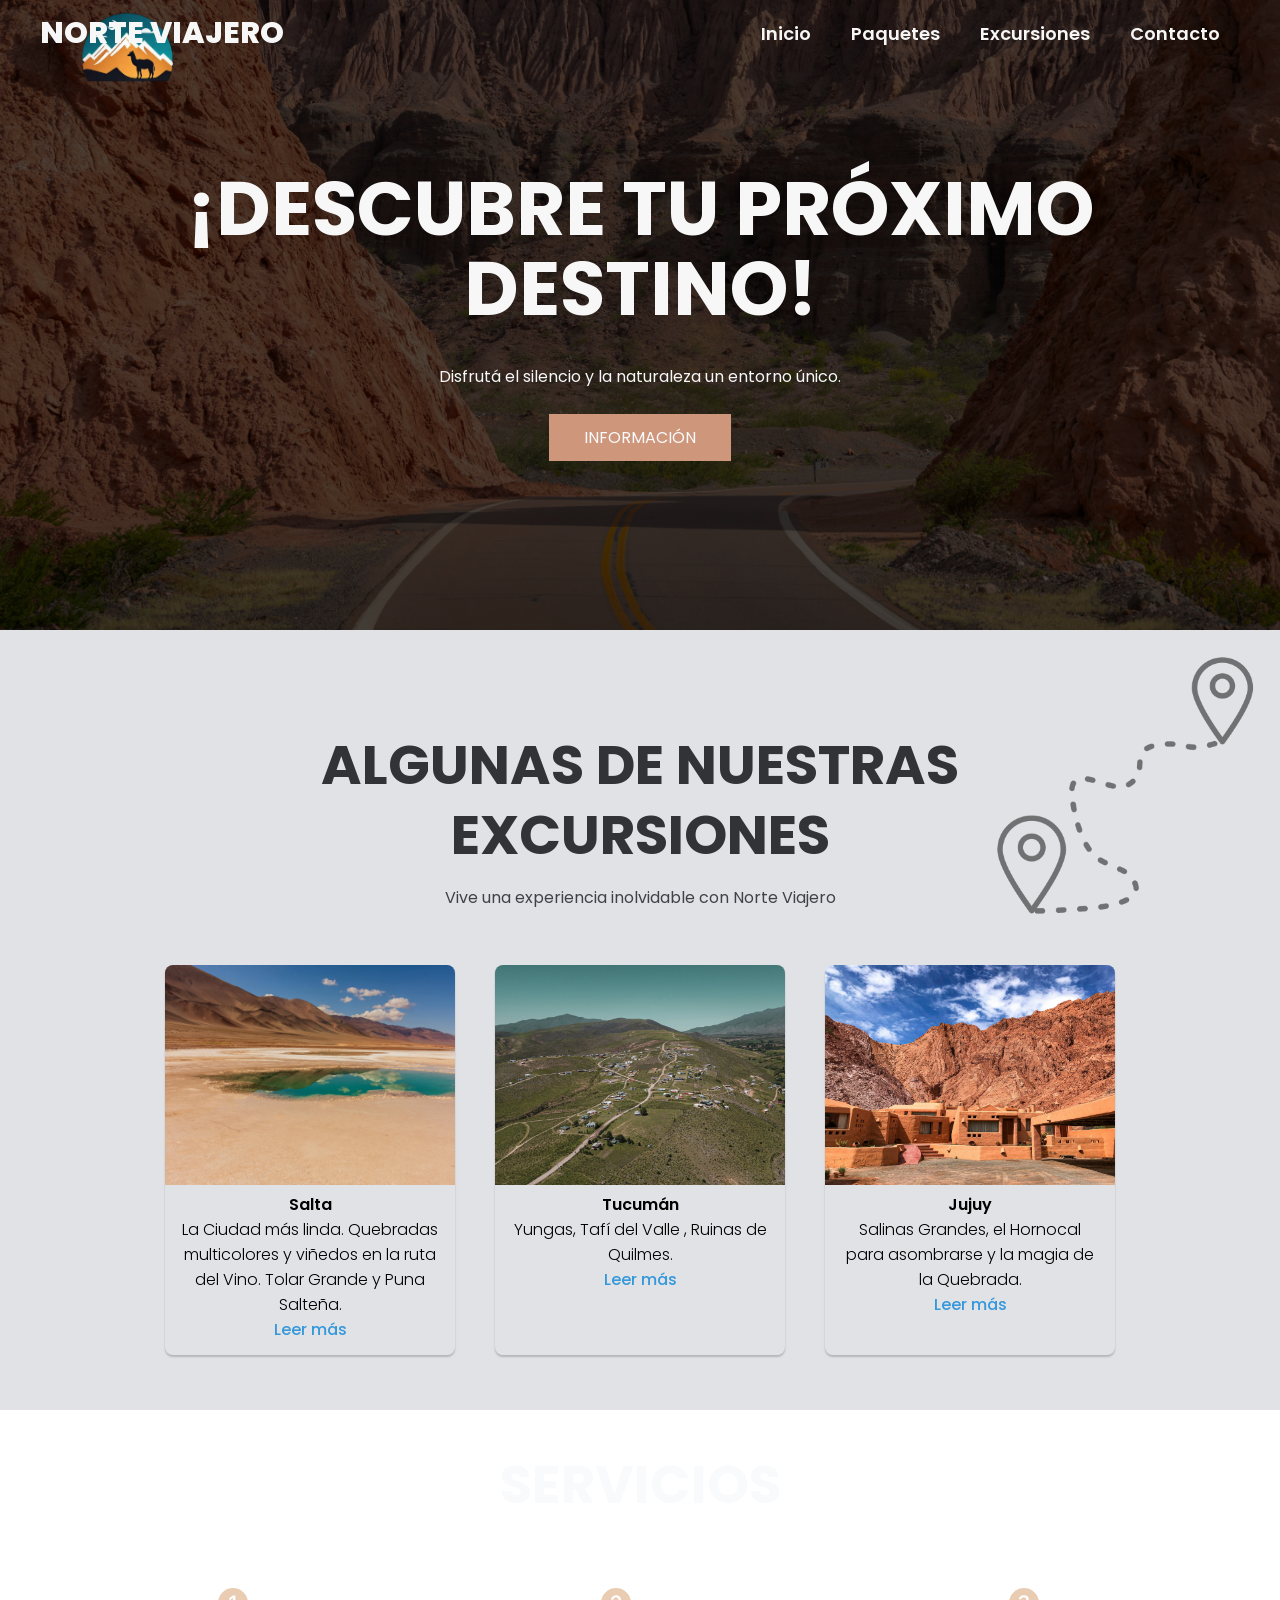
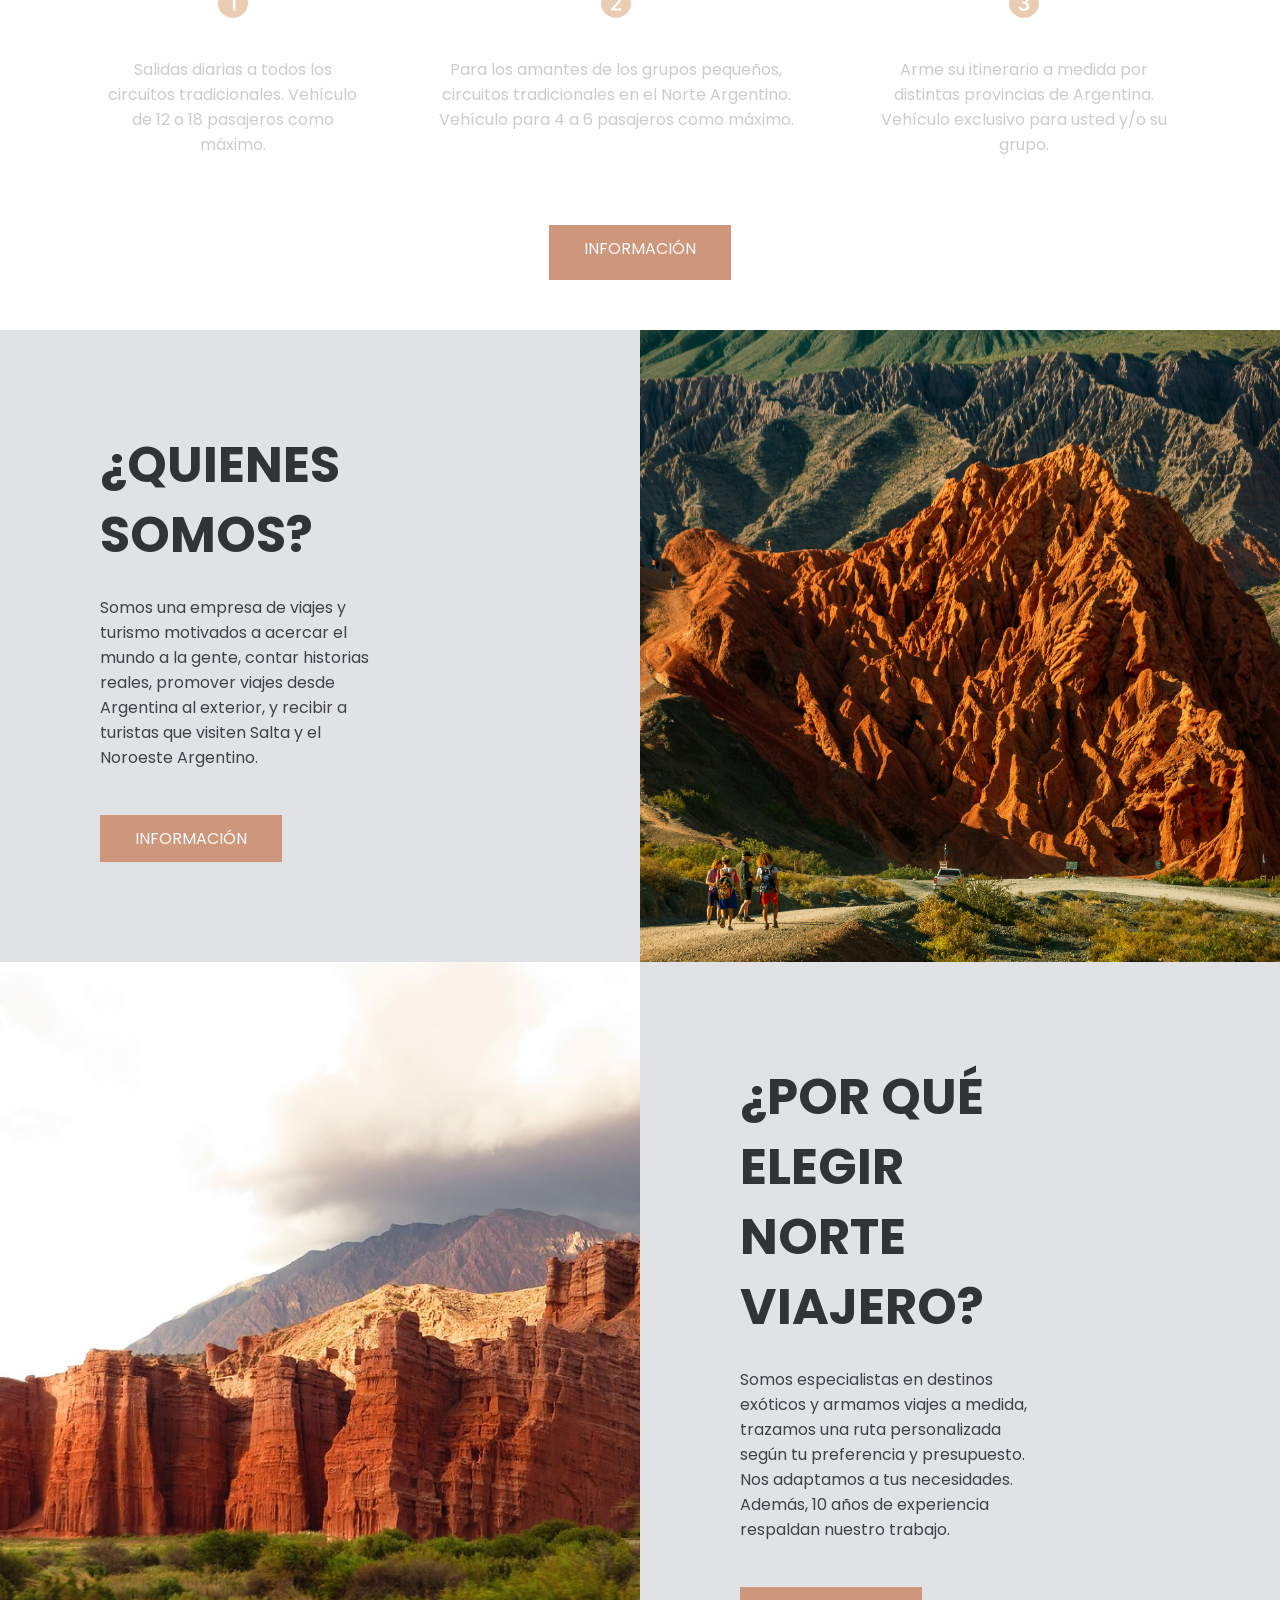
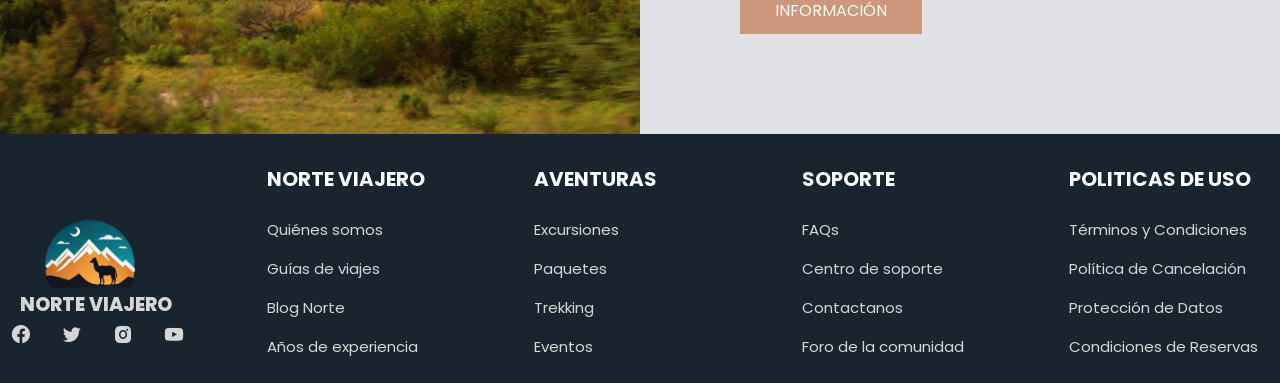
<file: index.html>
<!DOCTYPE html>
<html lang="es">
<head>
    <meta charset="UTF-8">
    <meta name="viewport" content="width=device-width, initial-scale=1.0">
    <link rel="stylesheet" href="css/estilos.css">
    <link rel="stylesheet"
    href="https://unpkg.com/boxicons@latest/css/boxicons.min.css">
    <title>NORTE VIAJERO</title>
</head>
<body>
    <header class="header">
        <a href="#" class="logo">
            <img src="imagenes/logo.png" alt="" class="logo-img">
        </a>
        <div class="menu contenedor">
            <a href="#" class="logo-title">NORTE VIAJERO</a>
            <input type="checkbox" id="menu" />
            <label for="menu">
                <img src="imagenes/menu.png" class="menu-icono" alt="">
            </label>
            <nav class="navbar">
                <ul>
                    <li><a href="index.html">Inicio</a></li>
                    <li><a href="paquetes.html">Paquetes</a></li>
                    <li><a href="excursiones.html">Excursiones</a></li>
                    <li><a href="contacto.html">Contacto</a></li>
                </ul>
            </nav>
        </div>
        <div class="header-content contenedor">
            <h1>¡Descubre tu próximo destino!</h1>
            <p>
                Disfrutá el silencio y la naturaleza un entorno único.
            </p>
            <a href="contacto.html" class="btn-1">Información</a>
        </div>
    </header>

    <section class="tours">
        <img class="tours-img" src="imagenes/icono.png" alt="">
        <div class="tours-content container">
            <h2> Algunas de nuestras Excursiones</h2>
            <p class="txt-p" >
                Vive una experiencia inolvidable con Norte Viajero
            </p>
            <div class="container">
                <div class="card">
                    <img src="imagenes/foto13.jpg" alt="">
                    <h4>Salta</h4>
                    <p>La Ciudad más linda. Quebradas multicolores y viñedos en la ruta del Vino. Tolar Grande y Puna Salteña.</p>
                    <a href="salta.html">Leer más</a>
                </div>
                <div class="card">
                    <img src="imagenes/foto02.jpg" alt="">
                    <h4>Tucumán</h4>
                    <p>Yungas, Tafí del Valle , Ruinas de Quilmes.</p>
                    <a href="tucuman.html">Leer más</a>
                </div>
                <div class="card">
                    <img src="imagenes/foto03.jpg" alt="">
                    <h4>Jujuy</h4>
                    <p>Salinas Grandes, el Hornocal para asombrarse y la magia de la Quebrada.</p>
                    <a href="jujuy.html">Leer más</a>
                </div>
            </div>
        </div>
    </section>

    <main class="services">
        <div class="services-content container">
            <h2>SERVICIOS</h2>
            <div class="services-group">
                <div class="services-1">
                    <img src="imagenes/foto04.svg" alt="">
                    <h3>VIAJES REGULARES</h3>
                    <p>Salidas diarias a todos 
                        los circuitos tradicionales.
                        Vehículo de 12 o 18
                        pasajeros como máximo.
                    </p>
                </div>
                <div class="services-1">
                    <img src="imagenes/foto05.svg" alt="">
                    <h3>VIAJES ESPECIALES</h3>
                    <p>Para los amantes de los grupos 
                        pequeños, circuitos tradicionales 
                        en el Norte Argentino. 
                        Vehículo para 4 a 6 pasajeros
                        como máximo. 
                    </p>
                </div>
                <div class="services-1">
                    <img src="imagenes/foto06.svg" alt="">
                    <h3>VIAJES EXCLUSIVOS</h3>
                    <p>Arme su itinerario a medida
                        por distintas provincias de Argentina.
                        Vehículo exclusivo para usted y/o su grupo.
                    </p>
                </div>
            </div>
            <a href="contacto.html" class="btn-1">Información</a>
        </div>
    </main>

    <section class="general">        
        <div class="general-1">
            <h2>¿Quienes somos?</h2>
            <p>
                Somos una empresa de viajes y turismo motivados a acercar el mundo a la gente, 
                contar historias reales, promover viajes desde Argentina al exterior, y 
                recibir a turistas que visiten Salta y el Noroeste Argentino.
            </p>
            <a href="contacto.html" class="btn-1">Información</a>
        </div>
        <div class="general-2"></div>
    </section>
    <section class="general">
        <div class="general-3"></div>        
        <div class="general-1">
            <h2>¿Por qué elegir Norte Viajero?</h2>
            <p>
                Somos especialistas en destinos exóticos y armamos viajes a 
                medida, trazamos una ruta personalizada según tu preferencia 
                y presupuesto. Nos adaptamos a tus necesidades. Además, 10 
                años de experiencia respaldan nuestro trabajo.
            </p>
            <a href="contacto.html" class="btn-1">Información</a>
        </div>
    </section>

    <section class="footer">
        <div class="footer-content">
            <img class="footer-logo"  src="imagenes/logo.png" alt="">
            <p>NORTE VIAJERO</p>
            <div class="icons">
                <a target="_blank" href="https://www.facebook.com"<i class='bx bxl-facebook-circle'></i></a>
                <a target="_blank" href="https://www.twitter.com"><i class='bx bxl-twitter' ></i></a>
                <a target="_blank" href="https://www.instagram.com"><i class='bx bxl-instagram-alt' ></i></a>
                <a target="_blank" href="https://www.youtube.com"><i class='bx bxl-youtube' ></i></a>
            </div>
        </div>
        <div class="footer-content">
            <h4>NORTE VIAJERO</h4>
            <li><a href="#">Quiénes somos</a></li>
            <li><a href="#">Guías de viajes</a></li>
            <li><a href="#">Blog Norte</a></li>
            <li><a href="#">Años de experiencia</a></li>
        </div>
        <div class="footer-content">
            <h4>AVENTURAS</h4>
            <li><a href="#">Excursiones</a></li>
            <li><a href="#">Paquetes</a></li>
            <li><a href="#">Trekking</a></li>
            <li><a href="#">Eventos</a></li>
        </div>
        <div class="footer-content">
            <h4>SOPORTE</h4>
            <li><a href="#">FAQs</a></li>
            <li><a href="#">Centro de soporte</a></li>
            <li><a href="#">Contactanos</a></li>
            <li><a href="#">Foro de la comunidad</a></li>
        </div>
        <div class="footer-content">
            <h4>POLITICAS DE USO</h4>
            <li><a href="#">Términos y Condiciones</a></li>
            <li><a href="#">Política de Cancelación</a></li>
            <li><a href="#">Protección de Datos</a></li>
            <li><a href="#">Condiciones de Reservas</a></li>
        </div>
    </section>
</body>
</html>
</file>
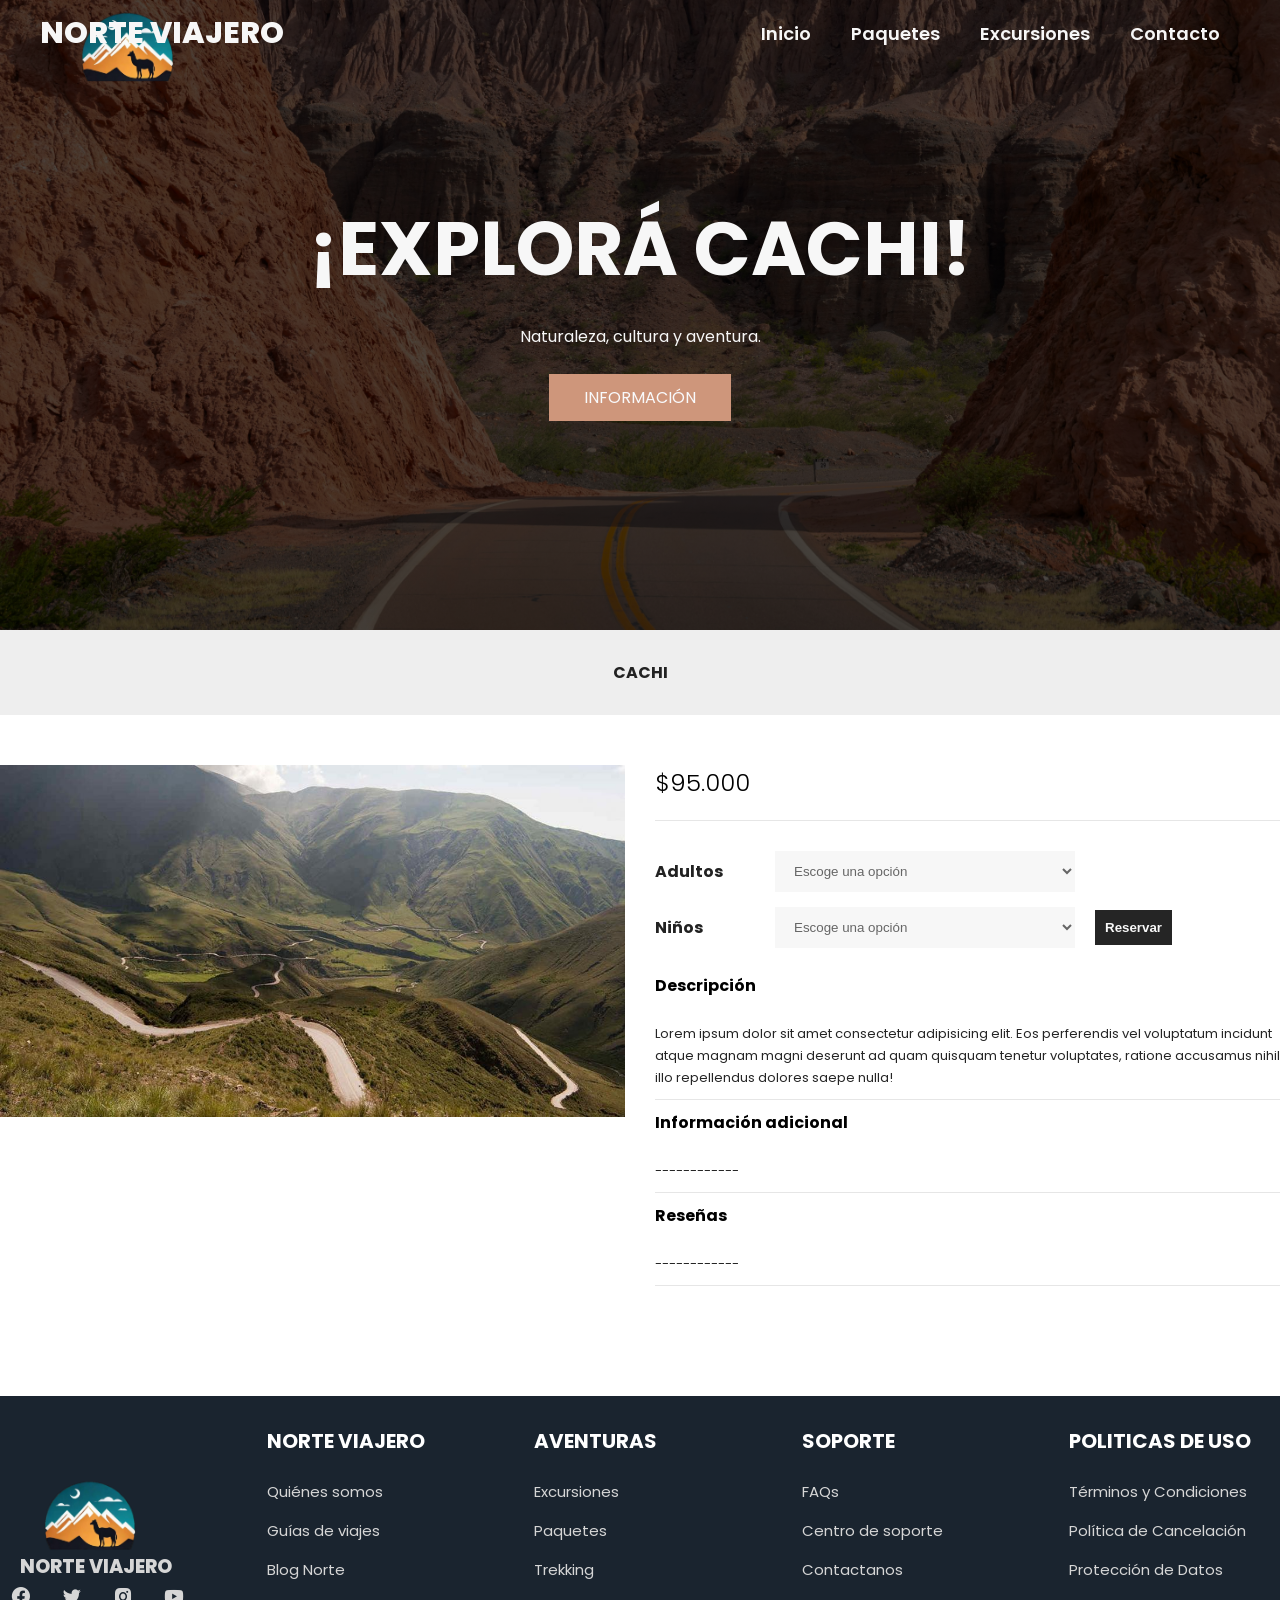
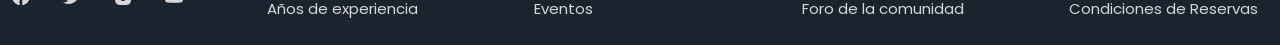
<file: cachi.html>
<!DOCTYPE html>
<html lang="es">
<head>
    <meta charset="UTF-8">
    <meta name="viewport" content="width=device-width, initial-scale=1.0">
    <link rel="stylesheet" href="css/estilos.css">
    <link rel="stylesheet"
    href="https://unpkg.com/boxicons@latest/css/boxicons.min.css">
    <title>Cachi</title>
</head>
<body>
    <header class="header">
        <a href="#" class="logo">
            <img src="imagenes/logo.png" alt="" class="logo-img">
        </a>
        <div class="menu contenedor">
            <a href="#" class="logo-title">NORTE VIAJERO</a>
            <input type="checkbox" id="menu" />
            <label for="menu">
                <img src="imagenes/menu.png" class="menu-icono" alt="">
            </label>
            <nav class="navbar">
                <ul>
                    <li><a href="index.html">Inicio</a></li>
                    <li><a href="paquetes.html">Paquetes</a></li>
                    <li><a href="excursiones.html">Excursiones</a></li>
                    <li><a href="contacto.html">Contacto</a></li>
                </ul>
            </nav>
        </div>
        <div class="header-content contenedor">
            <h1>¡Explorá Cachi!</h1>
            <p>
                Naturaleza, cultura y aventura.
            </p>
            <a href="contacto.html" class="btn-1">Información</a>
        </div>
    </header>

    <div class="container-title">
        CACHI
    </div>

    <main class="container-main">
        <div class="container-img">
            <img src="imagenes/cachi.jpg" alt="" class="container-img">
        </div>
        <div class="container-info-tour">
            <div class="container-price">
                <span>$95.000</span>
            </div>

            <div class="container-details-tour">
                <div class="form-group">
                    <label for="colour">Adultos</label>
                    <select name="Adultos" id="Adultos">
                        <option disabled selected value="">Escoge una opción</option>
                        <option value="1">1</option>
                        <option value="2">2</option>
                        <option value="3">3</option>
                        <option value="4">4</option>
                        <option value="5">5</option>
                    </select>
                </div>
                <div class="form-group">
                    <label for="Niños">Niños</label>
                    <select name="Niños" id="Niños">
                        <option disabled selected value="">Escoge una opción</option>
                        <option value="1">1</option>
                        <option value="2">2</option>
                        <option value="3">3</option>
                        <option value="4">4</option>
                        <option value="5">5</option>
                    </select>
                    <button class="btn-reservar">
                        Reservar
                    </button>
                </div>
                <div class="container-description">
                    <div class="title-description">
                        <h4>Descripción</h4>
                        <i class="fa-solid fa-chevron-down"></i>
                    </div>
                    <div class="text-description">
                        <p>Lorem ipsum dolor sit amet consectetur adipisicing elit. 
                            Eos perferendis vel voluptatum incidunt atque magnam magni deserunt ad quam quisquam tenetur voluptates, 
                            ratione accusamus nihil illo repellendus dolores saepe nulla!</p>
                    </div>
                </div>
                <div class="container-additional-information">
                    <div class="title-additional-information">
                        <h4>Información adicional</h4>
                    </div>
                    <div class="text-additional-information">
                        <p>------------</p>
                    </div>
                </div>
                <div class="container-reviews">
                    <div class="title-reviews">
                        <h4>Reseñas</h4>
                    </div>
                    <div class="text-reviews">
                        <p>------------</p>
                    </div>
                </div>
            </div>
        </div>
    </main>
    
    <section class="footer">
        <div class="footer-content">
            <img class="footer-logo"  src="imagenes/logo.png" alt="">
            <p>NORTE VIAJERO</p>
            <div class="icons">
                <a href="#"><i class='bx bxl-facebook-circle'></i></a>
                <a href="#"><i class='bx bxl-twitter' ></i></a>
                <a href="#"><i class='bx bxl-instagram-alt' ></i></a>
                <a href="#"><i class='bx bxl-youtube' ></i></a>
            </div>
        </div>
        <div class="footer-content">
            <h4>NORTE VIAJERO</h4>
            <li><a href="#">Quiénes somos</a></li>
            <li><a href="#">Guías de viajes</a></li>
            <li><a href="#">Blog Norte</a></li>
            <li><a href="#">Años de experiencia</a></li>
        </div>
        <div class="footer-content">
            <h4>AVENTURAS</h4>
            <li><a href="#">Excursiones</a></li>
            <li><a href="#">Paquetes</a></li>
            <li><a href="#">Trekking</a></li>
            <li><a href="#">Eventos</a></li>
        </div>
        <div class="footer-content">
            <h4>SOPORTE</h4>
            <li><a href="#">FAQs</a></li>
            <li><a href="#">Centro de soporte</a></li>
            <li><a href="#">Contactanos</a></li>
            <li><a href="#">Foro de la comunidad</a></li>
        </div>
        <div class="footer-content">
            <h4>POLITICAS DE USO</h4>
            <li><a href="#">Términos y Condiciones</a></li>
            <li><a href="#">Política de Cancelación</a></li>
            <li><a href="#">Protección de Datos</a></li>
            <li><a href="#">Condiciones de Reservas</a></li>
        </div>
    </section>
</body>
</html>
</file>
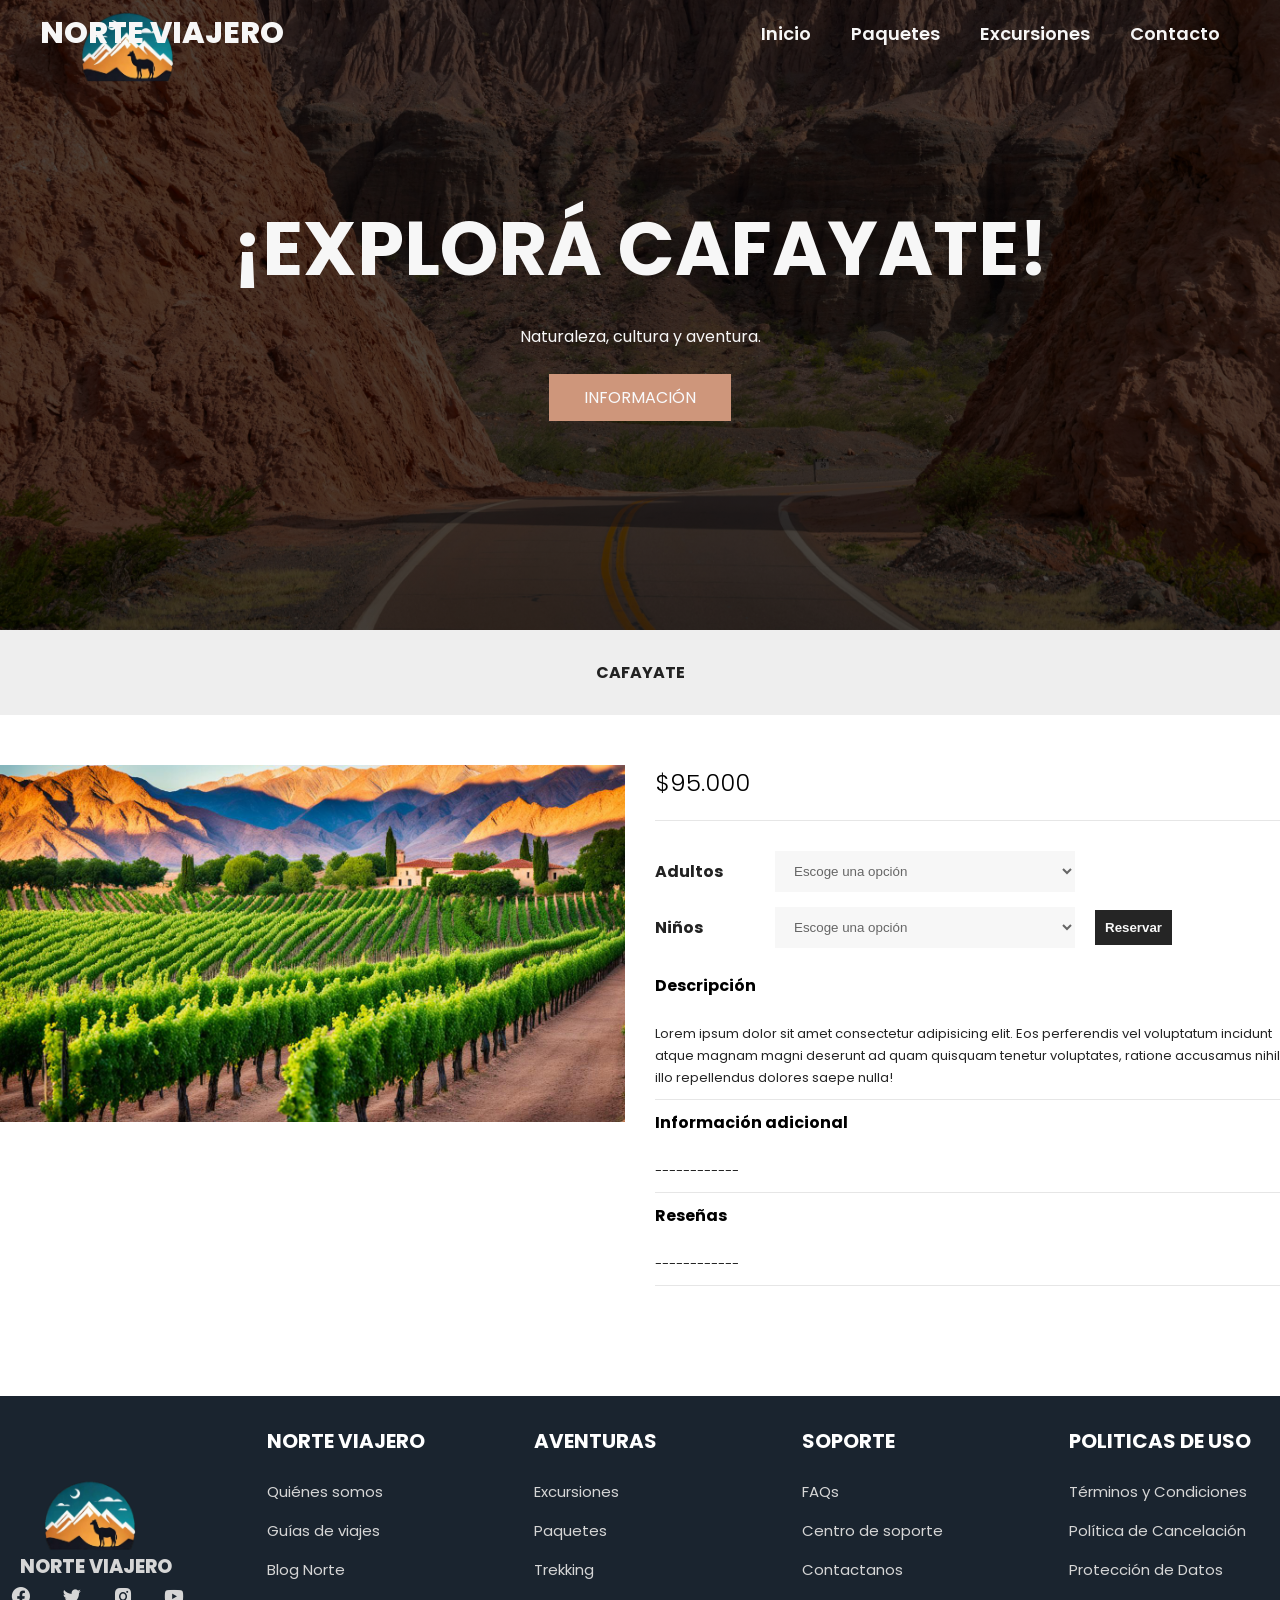
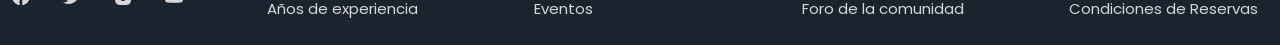
<file: cafayate.html>
<!DOCTYPE html>
<html lang="es">
<head>
    <meta charset="UTF-8">
    <meta name="viewport" content="width=device-width, initial-scale=1.0">
    <link rel="stylesheet" href="css/estilos.css">
    <link rel="stylesheet"
    href="https://unpkg.com/boxicons@latest/css/boxicons.min.css">
    <title>Cafayate</title>
</head>
<body>
    <header class="header">
        <a href="#" class="logo">
            <img src="imagenes/logo.png" alt="" class="logo-img">
        </a>
        <div class="menu contenedor">
            <a href="#" class="logo-title">NORTE VIAJERO</a>
            <input type="checkbox" id="menu" />
            <label for="menu">
                <img src="imagenes/menu.png" class="menu-icono" alt="">
            </label>
            <nav class="navbar">
                <ul>
                    <li><a href="index.html">Inicio</a></li>
                    <li><a href="paquetes.html">Paquetes</a></li>
                    <li><a href="excursiones.html">Excursiones</a></li>
                    <li><a href="contacto.html">Contacto</a></li>
                </ul>
            </nav>
        </div>
        <div class="header-content contenedor">
            <h1>¡Explorá Cafayate!</h1>
            <p>
                Naturaleza, cultura y aventura.
            </p>
            <a href="contacto.html" class="btn-1">Información</a>
        </div>
    </header>

    <div class="container-title">
        CAFAYATE
    </div>

    <main class="container-main">
        <div class="container-img">
            <img src="imagenes/cafayate.jpg" alt="" class="container-img">
        </div>
        <div class="container-info-tour">
            <div class="container-price">
                <span>$95.000</span>
            </div>

            <div class="container-details-tour">
                <div class="form-group">
                    <label for="colour">Adultos</label>
                    <select name="Adultos" id="Adultos">
                        <option disabled selected value="">Escoge una opción</option>
                        <option value="1">1</option>
                        <option value="2">2</option>
                        <option value="3">3</option>
                        <option value="4">4</option>
                        <option value="5">5</option>
                    </select>
                </div>
                <div class="form-group">
                    <label for="Niños">Niños</label>
                    <select name="Niños" id="Niños">
                        <option disabled selected value="">Escoge una opción</option>
                        <option value="1">1</option>
                        <option value="2">2</option>
                        <option value="3">3</option>
                        <option value="4">4</option>
                        <option value="5">5</option>
                    </select>
                    <button class="btn-reservar">
                        Reservar
                    </button>
                </div>
                <div class="container-description">
                    <div class="title-description">
                        <h4>Descripción</h4>
                        <i class="fa-solid fa-chevron-down"></i>
                    </div>
                    <div class="text-description">
                        <p>Lorem ipsum dolor sit amet consectetur adipisicing elit. 
                            Eos perferendis vel voluptatum incidunt atque magnam magni deserunt ad quam quisquam tenetur voluptates, 
                            ratione accusamus nihil illo repellendus dolores saepe nulla!</p>
                    </div>
                </div>
                <div class="container-additional-information">
                    <div class="title-additional-information">
                        <h4>Información adicional</h4>
                        <i class="fa-chevron-down"></i>
                    </div>
                    <div class="text-additional-information">
                        <p>------------</p>
                    </div>
                </div>
                <div class="container-reviews">
                    <div class="title-reviews">
                        <h4>Reseñas</h4>
                        <i class="fa-chevron-down"></i>
                    </div>
                    <div class="text-reviews">
                        <p>------------</p>
                    </div>
                </div>
            </div>
        </div>
    </main>
    
    <section class="footer">
        <div class="footer-content">
            <img class="footer-logo"  src="imagenes/logo.png" alt="">
            <p>NORTE VIAJERO</p>
            <div class="icons">
                <a href="#"><i class='bx bxl-facebook-circle'></i></a>
                <a href="#"><i class='bx bxl-twitter' ></i></a>
                <a href="#"><i class='bx bxl-instagram-alt' ></i></a>
                <a href="#"><i class='bx bxl-youtube' ></i></a>
            </div>
        </div>
        <div class="footer-content">
            <h4>NORTE VIAJERO</h4>
            <li><a href="#">Quiénes somos</a></li>
            <li><a href="#">Guías de viajes</a></li>
            <li><a href="#">Blog Norte</a></li>
            <li><a href="#">Años de experiencia</a></li>
        </div>
        <div class="footer-content">
            <h4>AVENTURAS</h4>
            <li><a href="#">Excursiones</a></li>
            <li><a href="#">Paquetes</a></li>
            <li><a href="#">Trekking</a></li>
            <li><a href="#">Eventos</a></li>
        </div>
        <div class="footer-content">
            <h4>SOPORTE</h4>
            <li><a href="#">FAQs</a></li>
            <li><a href="#">Centro de soporte</a></li>
            <li><a href="#">Contactanos</a></li>
            <li><a href="#">Foro de la comunidad</a></li>
        </div>
        <div class="footer-content">
            <h4>POLITICAS DE USO</h4>
            <li><a href="#">Términos y Condiciones</a></li>
            <li><a href="#">Política de Cancelación</a></li>
            <li><a href="#">Protección de Datos</a></li>
            <li><a href="#">Condiciones de Reservas</a></li>
        </div>
    </section>
</body>
</html>
</file>
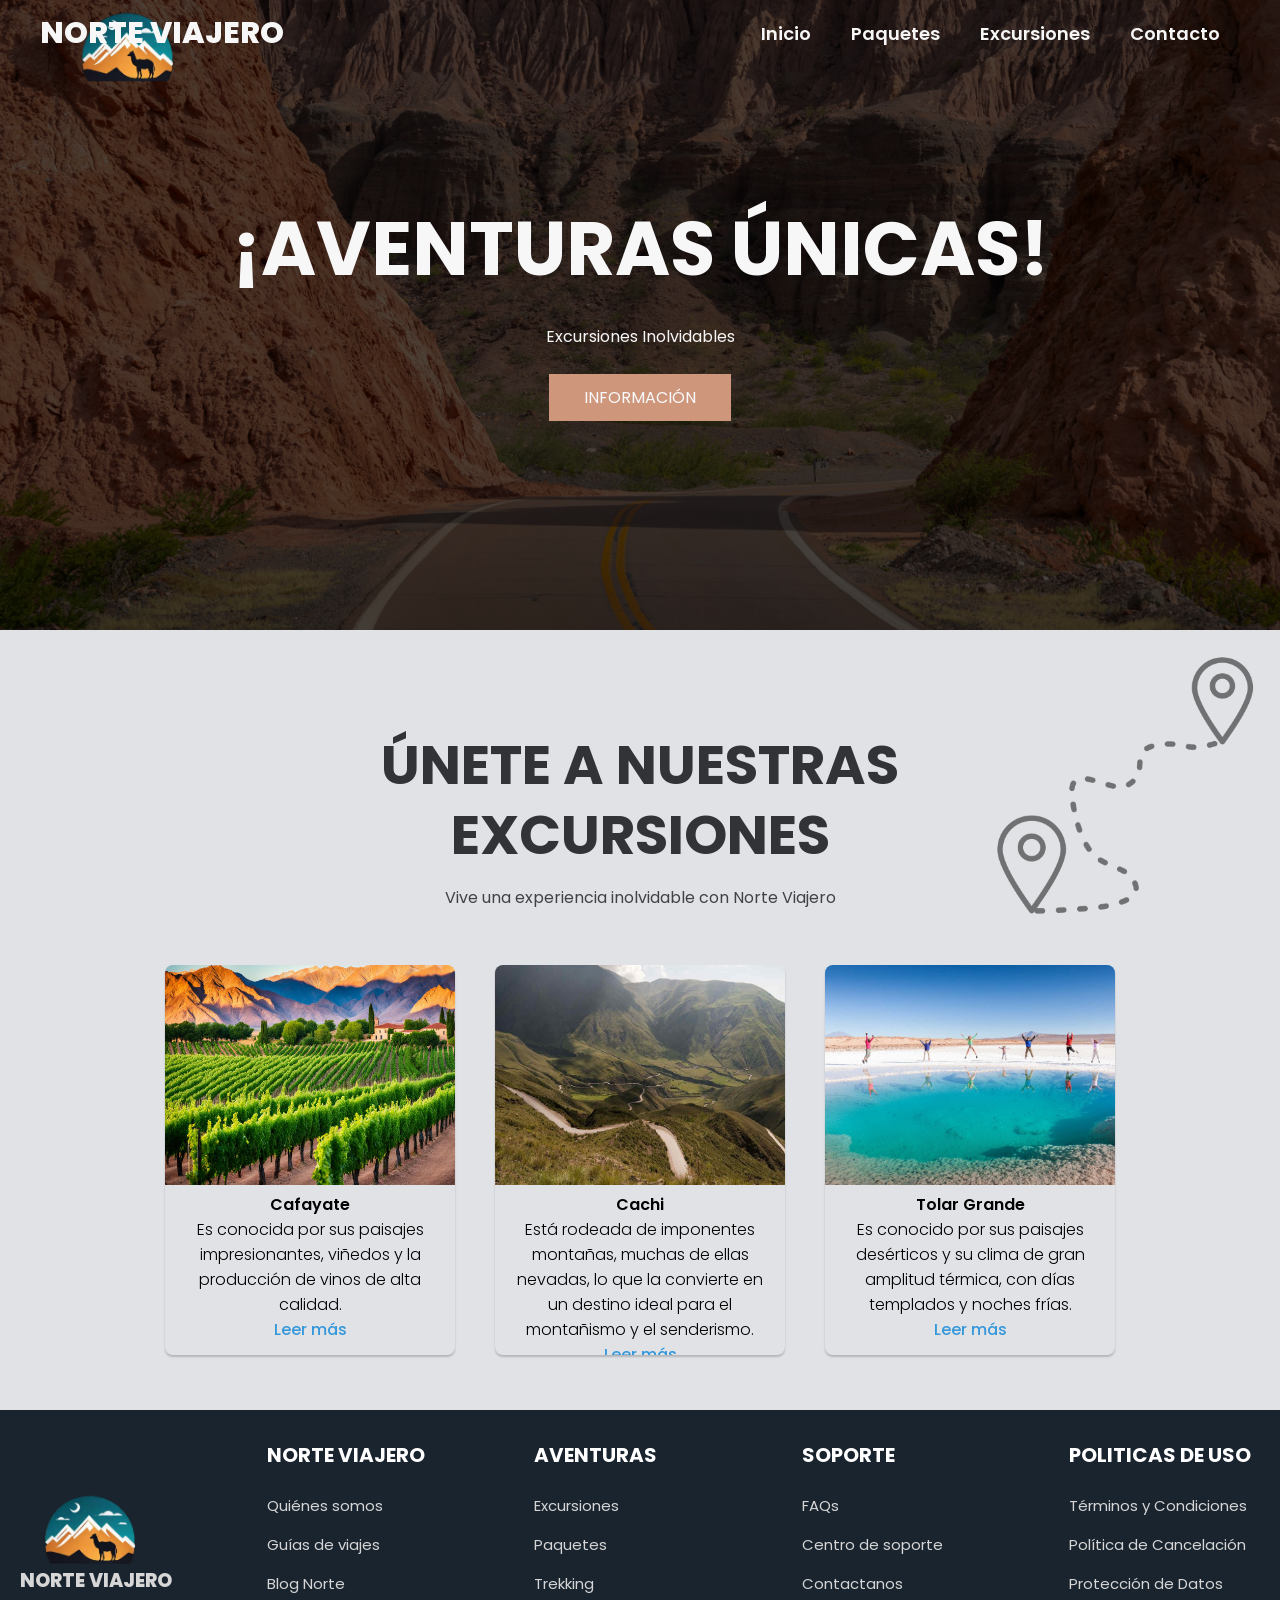
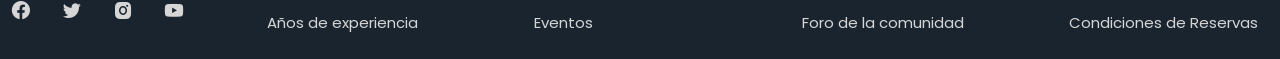
<file: excursiones.html>
<!DOCTYPE html>
<html lang="es">
<head>
    <meta charset="UTF-8">
    <meta name="viewport" content="width=device-width, initial-scale=1.0">
    <link rel="stylesheet" href="css/estilos.css">
    <link rel="stylesheet"
    href="https://unpkg.com/boxicons@latest/css/boxicons.min.css">
    <title>Excursiones</title>
</head>
<body>
    <header class="header">
        <a href="#" class="logo">
            <img src="imagenes/logo.png" alt="" class="logo-img">
        </a>
        <div class="menu contenedor">
            <a href="#" class="logo-title">NORTE VIAJERO</a>
            <input type="checkbox" id="menu" />
            <label for="menu">
                <img src="imagenes/menu.png" class="menu-icono" alt="">
            </label>
            <nav class="navbar">
                <ul>
                    <li><a href="index.html">Inicio</a></li>
                    <li><a href="paquetes.html">Paquetes</a></li>
                    <li><a href="excursiones.html">Excursiones</a></li>
                    <li><a href="contacto.html">Contacto</a></li>
                </ul>
            </nav>
        </div>
        <div class="header-content contenedor">
            <h1>¡Aventuras únicas!</h1>
            <p>
                Excursiones Inolvidables
            </p>
            <a href="contacto.html" class="btn-1">Información</a>
        </div>
    </header>

    <section class="tours">
        <img class="tours-img" src="imagenes/icono.png" alt="">
        <div class="tours-content container">
            <h2> ÚNETE A NUESTRAS EXCURSIONES</h2>
            <p class="txt-p" >
                Vive una experiencia inolvidable con Norte Viajero
            </p>
            <div class="container">
                <div class="card">
                    <img src="imagenes/cafayate.jpg" alt="">
                    <h4>Cafayate</h4>
                    <p>Es conocida por sus paisajes impresionantes, viñedos y la producción de vinos de alta calidad.</p>
                    <a href="cafayate.html">Leer más</a>
                </div>
                <div class="card">
                    <img src="imagenes/cachi.jpg" alt="">
                    <h4>Cachi</h4>
                    <p>Está rodeada de imponentes montañas, muchas de ellas nevadas, lo que la convierte en un destino ideal para el montañismo y el senderismo.</p>
                    <a href="cachi.html">Leer más</a>
                </div>
                <div class="card">
                    <img src="imagenes/tolar.jpg" alt="">
                    <h4>Tolar Grande</h4>
                    <p>Es conocido por sus paisajes desérticos y su clima de gran amplitud térmica, con días templados y noches frías.</p>
                    <a href="tolargrande.html">Leer más</a>
                </div>
            </div>
        </div>
    </section>

    <section class="footer">
        <div class="footer-content">
            <img class="footer-logo"  src="imagenes/logo.png" alt="">
            <p>NORTE VIAJERO</p>
            <div class="icons">
                <a href="#"><i class='bx bxl-facebook-circle'></i></a>
                <a href="#"><i class='bx bxl-twitter' ></i></a>
                <a href="#"><i class='bx bxl-instagram-alt' ></i></a>
                <a href="#"><i class='bx bxl-youtube' ></i></a>
            </div>
        </div>
        <div class="footer-content">
            <h4>NORTE VIAJERO</h4>
            <li><a href="#">Quiénes somos</a></li>
            <li><a href="#">Guías de viajes</a></li>
            <li><a href="#">Blog Norte</a></li>
            <li><a href="#">Años de experiencia</a></li>
        </div>
        <div class="footer-content">
            <h4>AVENTURAS</h4>
            <li><a href="#">Excursiones</a></li>
            <li><a href="#">Paquetes</a></li>
            <li><a href="#">Trekking</a></li>
            <li><a href="#">Eventos</a></li>
        </div>
        <div class="footer-content">
            <h4>SOPORTE</h4>
            <li><a href="#">FAQs</a></li>
            <li><a href="#">Centro de soporte</a></li>
            <li><a href="#">Contactanos</a></li>
            <li><a href="#">Foro de la comunidad</a></li>
        </div>
        <div class="footer-content">
            <h4>POLITICAS DE USO</h4>
            <li><a href="#">Términos y Condiciones</a></li>
            <li><a href="#">Política de Cancelación</a></li>
            <li><a href="#">Protección de Datos</a></li>
            <li><a href="#">Condiciones de Reservas</a></li>
        </div>
    </section>
</body>
</html>
</file>
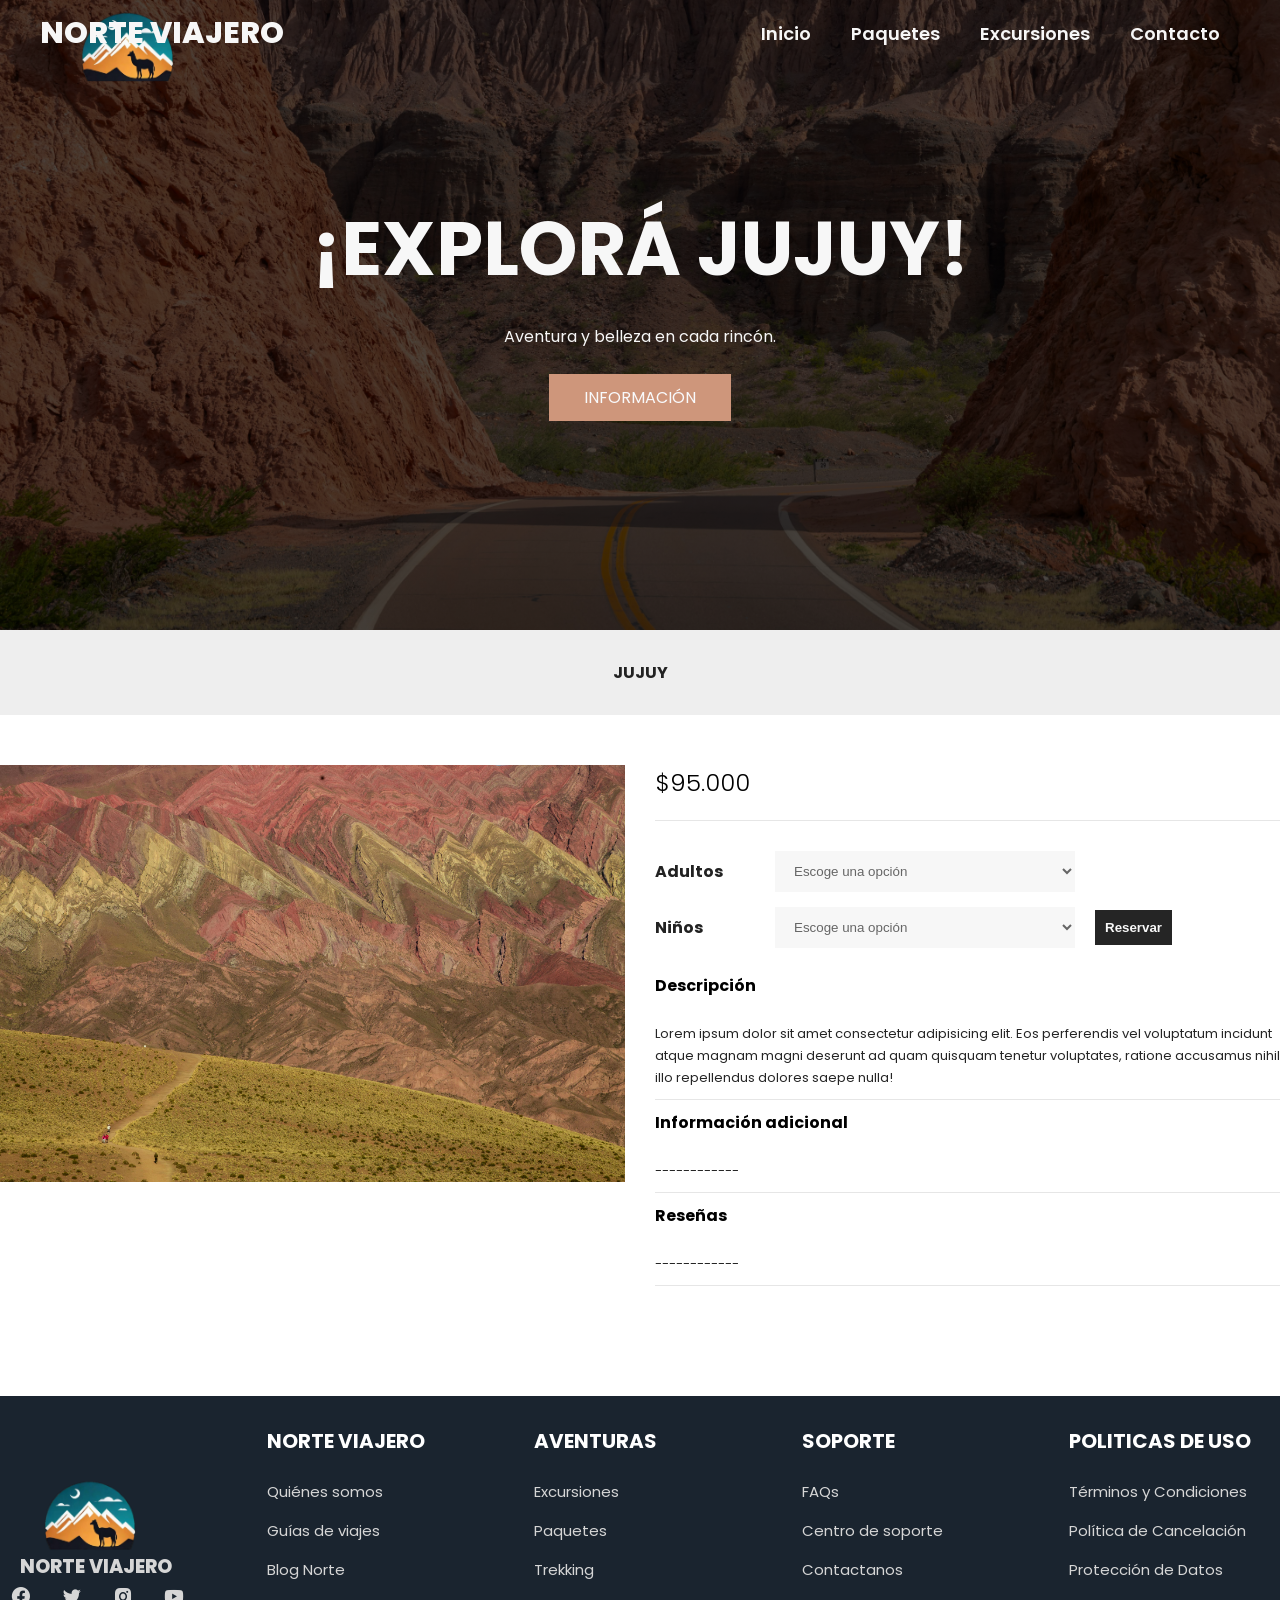
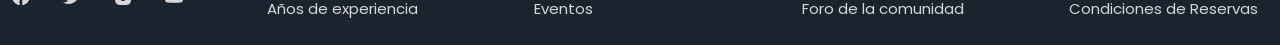
<file: jujuy.html>
<!DOCTYPE html>
<html lang="es">
<head>
    <meta charset="UTF-8">
    <meta name="viewport" content="width=device-width, initial-scale=1.0">
    <link rel="stylesheet" href="css/estilos.css">
    <link rel="stylesheet"
    href="https://unpkg.com/boxicons@latest/css/boxicons.min.css">
    <title>Jujuy</title>
</head>
<body>
    <header class="header">
        <a href="#" class="logo">
            <img src="imagenes/logo.png" alt="" class="logo-img">
        </a>
        <div class="menu contenedor">
            <a href="#" class="logo-title">NORTE VIAJERO</a>
            <input type="checkbox" id="menu" />
            <label for="menu">
                <img src="imagenes/menu.png" class="menu-icono" alt="">
            </label>
            <nav class="navbar">
                <ul>
                    <li><a href="index.html">Inicio</a></li>
                    <li><a href="paquetes.html">Paquetes</a></li>
                    <li><a href="excursiones.html">Excursiones</a></li>
                    <li><a href="contacto.html">Contacto</a></li>
                </ul>
            </nav>
        </div>
        <div class="header-content contenedor">
            <h1>¡Explorá Jujuy!</h1>
            <p>
                Aventura y belleza en cada rincón.
            </p>
            <a href="#" class="btn-1">Información</a>
        </div>
    </header>

    <div class="container-title">
        JUJUY
    </div>

    <main class="container-main">
        <div class="container-img">
            <img src="imagenes/jujuy1.jpg" alt="" class="container-img">
        </div>
        <div class="container-info-tour">
            <div class="container-price">
                <span>$95.000</span>
            </div>

            <div class="container-details-tour">
                <div class="form-group">
                    <label for="colour">Adultos</label>
                    <select name="Adultos" id="Adultos">
                        <option disabled selected value="">Escoge una opción</option>
                        <option value="1">1</option>
                        <option value="2">2</option>
                        <option value="3">3</option>
                        <option value="4">4</option>
                        <option value="5">5</option>
                    </select>
                </div>
                <div class="form-group">
                    <label for="Niños">Niños</label>
                    <select name="Niños" id="Niños">
                        <option disabled selected value="">Escoge una opción</option>
                        <option value="1">1</option>
                        <option value="2">2</option>
                        <option value="3">3</option>
                        <option value="4">4</option>
                        <option value="5">5</option>
                    </select>
                    <button class="btn-reservar">
                        Reservar
                    </button>
                </div>
                <div class="container-description">
                    <div class="title-description">
                        <h4>Descripción</h4>
                    </div>
                    <div class="text-description">
                        <p>Lorem ipsum dolor sit amet consectetur adipisicing elit. 
                            Eos perferendis vel voluptatum incidunt atque magnam magni deserunt ad quam quisquam tenetur voluptates, 
                            ratione accusamus nihil illo repellendus dolores saepe nulla!</p>
                    </div>
                </div>
                <div class="container-additional-information">
                    <div class="title-additional-information">
                        <h4>Información adicional</h4>
                    </div>
                    <div class="text-additional-information">
                        <p>------------</p>
                    </div>
                </div>
                <div class="container-reviews">
                    <div class="title-reviews">
                        <h4>Reseñas</h4>
                    </div>
                    <div class="text-reviews">
                        <p>------------</p>
                    </div>
                </div>
            </div>
        </div>
    </main>

    <section class="footer">
        <div class="footer-content">
            <img class="footer-logo"  src="imagenes/logo.png" alt="">
            <p>NORTE VIAJERO</p>
            <div class="icons">
                <a href="#"><i class='bx bxl-facebook-circle'></i></a>
                <a href="#"><i class='bx bxl-twitter' ></i></a>
                <a href="#"><i class='bx bxl-instagram-alt' ></i></a>
                <a href="#"><i class='bx bxl-youtube' ></i></a>
            </div>
        </div>
        <div class="footer-content">
            <h4>NORTE VIAJERO</h4>
            <li><a href="#">Quiénes somos</a></li>
            <li><a href="#">Guías de viajes</a></li>
            <li><a href="#">Blog Norte</a></li>
            <li><a href="#">Años de experiencia</a></li>
        </div>
        <div class="footer-content">
            <h4>AVENTURAS</h4>
            <li><a href="#">Excursiones</a></li>
            <li><a href="#">Paquetes</a></li>
            <li><a href="#">Trekking</a></li>
            <li><a href="#">Eventos</a></li>
        </div>
        <div class="footer-content">
            <h4>SOPORTE</h4>
            <li><a href="#">FAQs</a></li>
            <li><a href="#">Centro de soporte</a></li>
            <li><a href="#">Contactanos</a></li>
            <li><a href="#">Foro de la comunidad</a></li>
        </div>
        <div class="footer-content">
            <h4>POLITICAS DE USO</h4>
            <li><a href="#">Términos y Condiciones</a></li>
            <li><a href="#">Política de Cancelación</a></li>
            <li><a href="#">Protección de Datos</a></li>
            <li><a href="#">Condiciones de Reservas</a></li>
        </div>
    </section>
</body>
</html>
</file>
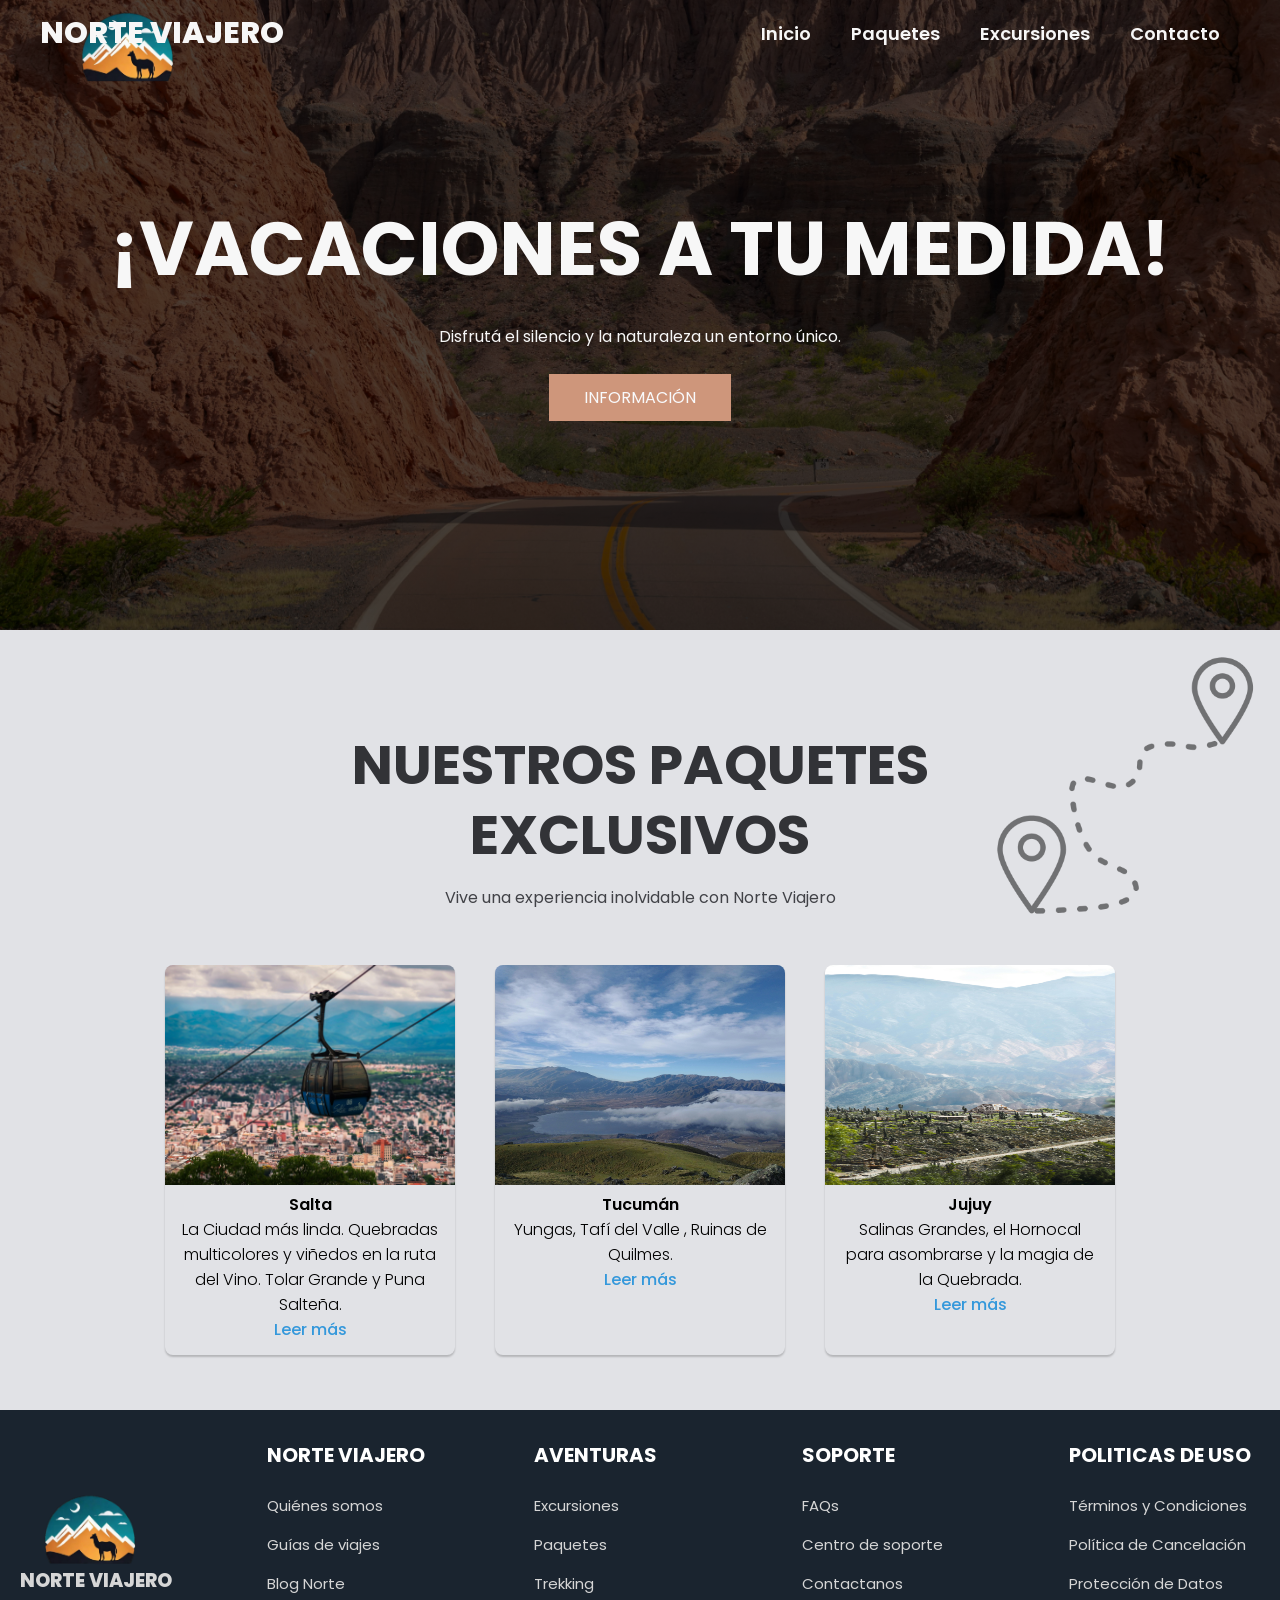
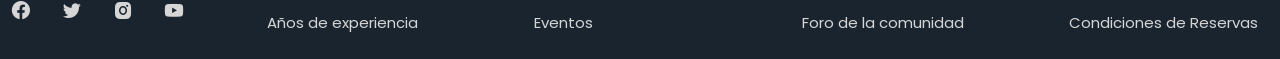
<file: paquetes.html>
<!DOCTYPE html>
<html lang="es">
<head>
    <meta charset="UTF-8">
    <meta name="viewport" content="width=device-width, initial-scale=1.0">
    <link rel="stylesheet" href="css/estilos.css">
    <link rel="stylesheet"
    href="https://unpkg.com/boxicons@latest/css/boxicons.min.css">
    <title>Paquetes</title>
</head>
<body>
    <header class="header">
        <a href="#" class="logo">
            <img src="imagenes/logo.png" alt="" class="logo-img">
        </a>
        <div class="menu contenedor">
            <a href="#" class="logo-title">NORTE VIAJERO</a>
            <input type="checkbox" id="menu" />
            <label for="menu">
                <img src="imagenes/menu.png" class="menu-icono" alt="">
            </label>
            <nav class="navbar">
                <ul>
                    <li><a href="index.html">Inicio</a></li>
                    <li><a href="paquetes.html">Paquetes</a></li>
                    <li><a href="excursiones.html">Excursiones</a></li>
                    <li><a href="contacto.html">Contacto</a></li>
                </ul>
            </nav>
        </div>
        <div class="header-content contenedor">
            <h1>¡Vacaciones a tu medida!</h1>
            <p>
                Disfrutá el silencio y la naturaleza un entorno único.
            </p>
            <a href="contacto.html" class="btn-1">Información</a>
        </div>
    </header>

    <section class="tours">
        <img class="tours-img" src="imagenes/icono.png" alt="">
        <div class="tours-content container">
            <h2> Nuestros paquetes EXCLUSIVOS</h2>
            <p class="txt-p" >
                Vive una experiencia inolvidable con Norte Viajero
            </p>
            <div class="container">
                <div class="card">
                    <img src="imagenes/salta.jpg" alt="">
                    <h4>Salta</h4>
                    <p>La Ciudad más linda. Quebradas multicolores y viñedos en la ruta del Vino. Tolar Grande y Puna Salteña.</p>
                    <a href="salta.html">Leer más</a>
                </div>
                <div class="card">
                    <img src="imagenes/tucuman.jpg" alt="">
                    <h4>Tucumán</h4>
                    <p>Yungas, Tafí del Valle , Ruinas de Quilmes.</p>
                    <a href="tucuman.html">Leer más</a>
                </div>
                <div class="card">
                    <img src="imagenes/jujuy.jpg" alt="">
                    <h4>Jujuy</h4>
                    <p>Salinas Grandes, el Hornocal para asombrarse y la magia de la Quebrada.</p>
                    <a href="jujuy.html">Leer más</a>
                </div>
            </div>
        </div>
    </section>

    <section class="footer">
        <div class="footer-content">
            <img class="footer-logo"  src="imagenes/logo.png" alt="">
            <p>NORTE VIAJERO</p>
            <div class="icons">
                <a href="#"><i class='bx bxl-facebook-circle'></i></a>
                <a href="#"><i class='bx bxl-twitter' ></i></a>
                <a href="#"><i class='bx bxl-instagram-alt' ></i></a>
                <a href="#"><i class='bx bxl-youtube' ></i></a>
            </div>
        </div>
        <div class="footer-content">
            <h4>NORTE VIAJERO</h4>
            <li><a href="#">Quiénes somos</a></li>
            <li><a href="#">Guías de viajes</a></li>
            <li><a href="#">Blog Norte</a></li>
            <li><a href="#">Años de experiencia</a></li>
        </div>
        <div class="footer-content">
            <h4>AVENTURAS</h4>
            <li><a href="#">Excursiones</a></li>
            <li><a href="#">Paquetes</a></li>
            <li><a href="#">Trekking</a></li>
            <li><a href="#">Eventos</a></li>
        </div>
        <div class="footer-content">
            <h4>SOPORTE</h4>
            <li><a href="#">FAQs</a></li>
            <li><a href="#">Centro de soporte</a></li>
            <li><a href="#">Contactanos</a></li>
            <li><a href="#">Foro de la comunidad</a></li>
        </div>
        <div class="footer-content">
            <h4>POLITICAS DE USO</h4>
            <li><a href="#">Términos y Condiciones</a></li>
            <li><a href="#">Política de Cancelación</a></li>
            <li><a href="#">Protección de Datos</a></li>
            <li><a href="#">Condiciones de Reservas</a></li>
        </div>
    </section>
</body>
</html>
</file>
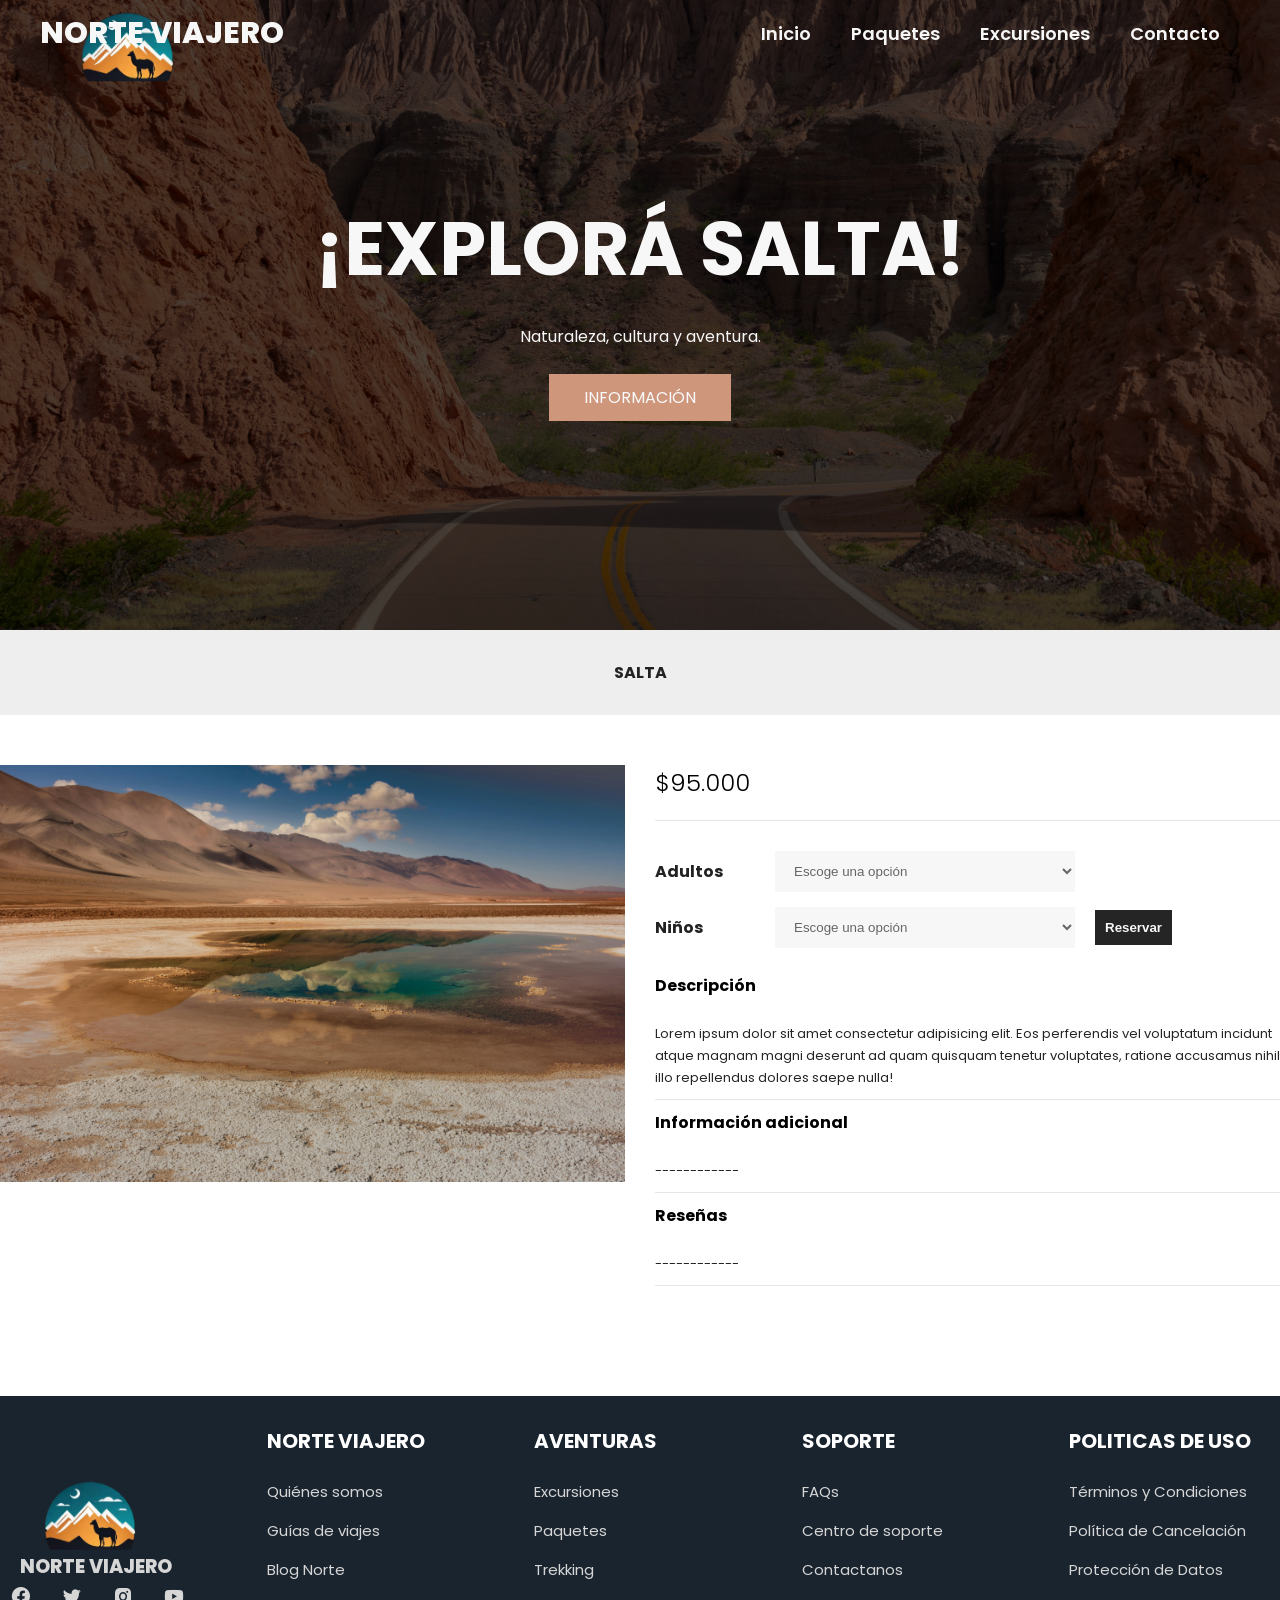
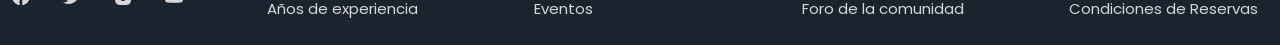
<file: salta.html>
<!DOCTYPE html>
<html lang="es">
<head>
    <meta charset="UTF-8">
    <meta name="viewport" content="width=device-width, initial-scale=1.0">
    <link rel="stylesheet" href="css/estilos.css">
    <link rel="stylesheet"
    href="https://unpkg.com/boxicons@latest/css/boxicons.min.css">
    <title>Salta</title>
</head>
<body>
    <header class="header">
        <a href="#" class="logo">
            <img src="imagenes/logo.png" alt="" class="logo-img">
        </a>
        <div class="menu contenedor">
            <a href="#" class="logo-title">NORTE VIAJERO</a>
            <input type="checkbox" id="menu" />
            <label for="menu">
                <img src="imagenes/menu.png" class="menu-icono" alt="">
            </label>
            <nav class="navbar">
                <ul>
                    <li><a href="index.html">Inicio</a></li>
                    <li><a href="paquetes.html">Paquetes</a></li>
                    <li><a href="excursiones.html">Excursiones</a></li>
                    <li><a href="contacto.html">Contacto</a></li>
                </ul>
            </nav>
        </div>
        <div class="header-content contenedor">
            <h1>¡Explorá Salta!</h1>
            <p>
                Naturaleza, cultura y aventura.
            </p>
            <a href="contacto.html" class="btn-1">Información</a>
        </div>
    </header>

    <div class="container-title">
        SALTA
    </div>

    <main class="container-main">
        <div class="container-img">
            <img src="imagenes/grande.jpg" alt="" class="container-img">
        </div>
        <div class="container-info-tour">
            <div class="container-price">
                <span>$95.000</span>
            </div>

            <div class="container-details-tour">
                <div class="form-group">
                    <label for="colour">Adultos</label>
                    <select name="Adultos" id="Adultos">
                        <option disabled selected value="">Escoge una opción</option>
                        <option value="1">1</option>
                        <option value="2">2</option>
                        <option value="3">3</option>
                        <option value="4">4</option>
                        <option value="5">5</option>
                    </select>
                </div>
                <div class="form-group">
                    <label for="Niños">Niños</label>
                    <select name="Niños" id="Niños">
                        <option disabled selected value="">Escoge una opción</option>
                        <option value="1">1</option>
                        <option value="2">2</option>
                        <option value="3">3</option>
                        <option value="4">4</option>
                        <option value="5">5</option>
                    </select>
                    <button class="btn-reservar">
                        Reservar
                    </button>
                </div>
                <div class="container-description">
                    <div class="title-description">
                        <h4>Descripción</h4>
                        <i class="fa-solid fa-chevron-down"></i>
                    </div>
                    <div class="text-description">
                        <p>Lorem ipsum dolor sit amet consectetur adipisicing elit. 
                            Eos perferendis vel voluptatum incidunt atque magnam magni deserunt ad quam quisquam tenetur voluptates, 
                            ratione accusamus nihil illo repellendus dolores saepe nulla!</p>
                    </div>
                </div>
                <div class="container-additional-information">
                    <div class="title-additional-information">
                        <h4>Información adicional</h4>
                        <i class="fa-chevron-down"></i>
                    </div>
                    <div class="text-additional-information">
                        <p>------------</p>
                    </div>
                </div>
                <div class="container-reviews">
                    <div class="title-reviews">
                        <h4>Reseñas</h4>
                        <i class="fa-chevron-down"></i>
                    </div>
                    <div class="text-reviews">
                        <p>------------</p>
                    </div>
                </div>
            </div>
        </div>
    </main>
    
    <section class="footer">
        <div class="footer-content">
            <img class="footer-logo"  src="imagenes/logo.png" alt="">
            <p>NORTE VIAJERO</p>
            <div class="icons">
                <a href="#"><i class='bx bxl-facebook-circle'></i></a>
                <a href="#"><i class='bx bxl-twitter' ></i></a>
                <a href="#"><i class='bx bxl-instagram-alt' ></i></a>
                <a href="#"><i class='bx bxl-youtube' ></i></a>
            </div>
        </div>
        <div class="footer-content">
            <h4>NORTE VIAJERO</h4>
            <li><a href="#">Quiénes somos</a></li>
            <li><a href="#">Guías de viajes</a></li>
            <li><a href="#">Blog Norte</a></li>
            <li><a href="#">Años de experiencia</a></li>
        </div>
        <div class="footer-content">
            <h4>AVENTURAS</h4>
            <li><a href="#">Excursiones</a></li>
            <li><a href="#">Paquetes</a></li>
            <li><a href="#">Trekking</a></li>
            <li><a href="#">Eventos</a></li>
        </div>
        <div class="footer-content">
            <h4>SOPORTE</h4>
            <li><a href="#">FAQs</a></li>
            <li><a href="#">Centro de soporte</a></li>
            <li><a href="#">Contactanos</a></li>
            <li><a href="#">Foro de la comunidad</a></li>
        </div>
        <div class="footer-content">
            <h4>POLITICAS DE USO</h4>
            <li><a href="#">Términos y Condiciones</a></li>
            <li><a href="#">Política de Cancelación</a></li>
            <li><a href="#">Protección de Datos</a></li>
            <li><a href="#">Condiciones de Reservas</a></li>
        </div>
    </section>
</body>
</html>
</file>
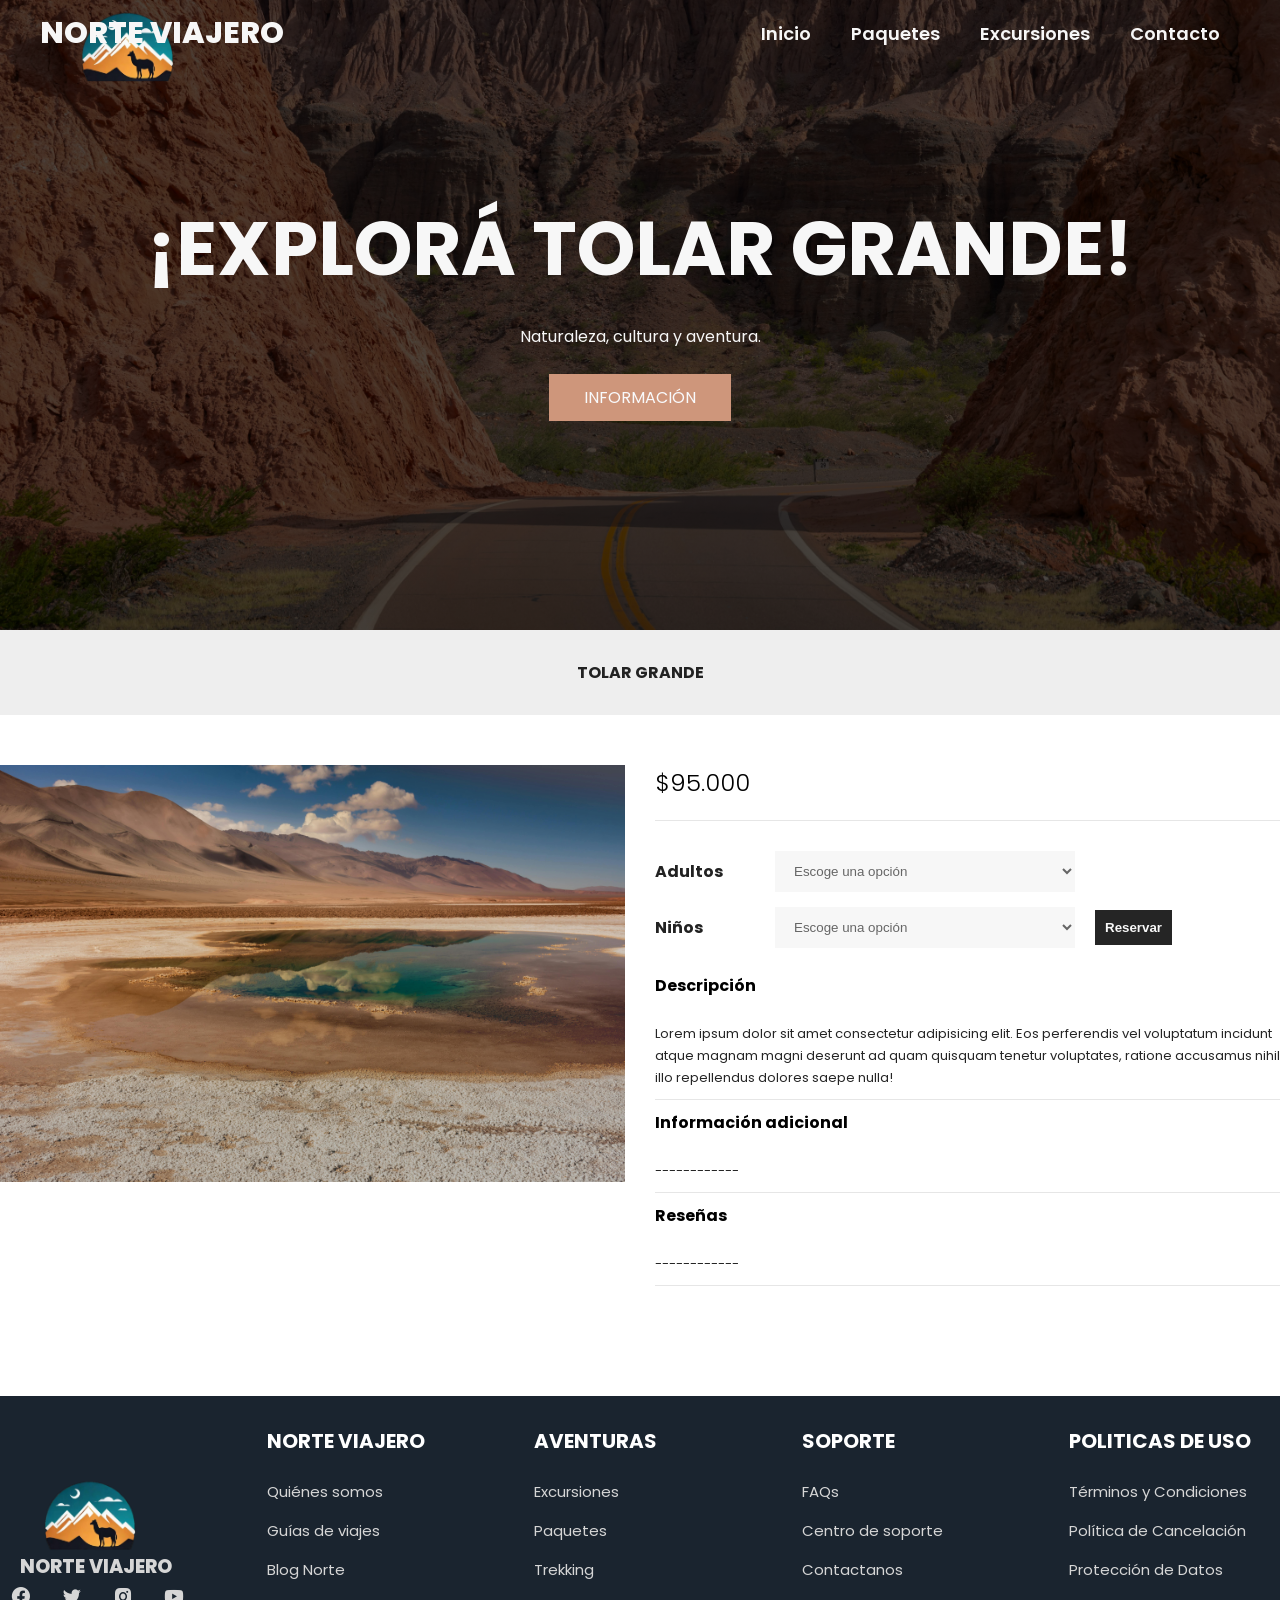
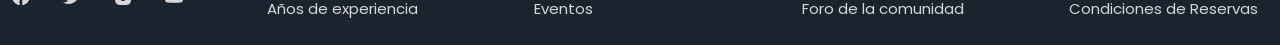
<file: tolargrande.html>
<!DOCTYPE html>
<html lang="es">
<head>
    <meta charset="UTF-8">
    <meta name="viewport" content="width=device-width, initial-scale=1.0">
    <link rel="stylesheet" href="css/estilos.css">
    <link rel="stylesheet"
    href="https://unpkg.com/boxicons@latest/css/boxicons.min.css">
    <title>Tolar Grande</title>
</head>
<body>
    <header class="header">
        <a href="#" class="logo">
            <img src="imagenes/logo.png" alt="" class="logo-img">
        </a>
        <div class="menu contenedor">
            <a href="#" class="logo-title">NORTE VIAJERO</a>
            <input type="checkbox" id="menu" />
            <label for="menu">
                <img src="imagenes/menu.png" class="menu-icono" alt="">
            </label>
            <nav class="navbar">
                <ul>
                    <li><a href="index.html">Inicio</a></li>
                    <li><a href="paquetes.html">Paquetes</a></li>
                    <li><a href="excursiones.html">Excursiones</a></li>
                    <li><a href="contacto.html">Contacto</a></li>
                </ul>
            </nav>
        </div>
        <div class="header-content contenedor">
            <h1>¡Explorá Tolar Grande!</h1>
            <p>
                Naturaleza, cultura y aventura.
            </p>
            <a href="contacto.html" class="btn-1">Información</a>
        </div>
    </header>

    <div class="container-title">
        TOLAR GRANDE
    </div>

    <main class="container-main">
        <div class="container-img">
            <img src="imagenes/grande.jpg" alt="" class="container-img">
        </div>
        <div class="container-info-tour">
            <div class="container-price">
                <span>$95.000</span>
            </div>

            <div class="container-details-tour">
                <div class="form-group">
                    <label for="colour">Adultos</label>
                    <select name="Adultos" id="Adultos">
                        <option disabled selected value="">Escoge una opción</option>
                        <option value="1">1</option>
                        <option value="2">2</option>
                        <option value="3">3</option>
                        <option value="4">4</option>
                        <option value="5">5</option>
                    </select>
                </div>
                <div class="form-group">
                    <label for="Niños">Niños</label>
                    <select name="Niños" id="Niños">
                        <option disabled selected value="">Escoge una opción</option>
                        <option value="1">1</option>
                        <option value="2">2</option>
                        <option value="3">3</option>
                        <option value="4">4</option>
                        <option value="5">5</option>
                    </select>
                    <button class="btn-reservar">
                        Reservar
                    </button>
                </div>
                <div class="container-description">
                    <div class="title-description">
                        <h4>Descripción</h4>
                        <i class="fa-solid fa-chevron-down"></i>
                    </div>
                    <div class="text-description">
                        <p>Lorem ipsum dolor sit amet consectetur adipisicing elit. 
                            Eos perferendis vel voluptatum incidunt atque magnam magni deserunt ad quam quisquam tenetur voluptates, 
                            ratione accusamus nihil illo repellendus dolores saepe nulla!</p>
                    </div>
                </div>
                <div class="container-additional-information">
                    <div class="title-additional-information">
                        <h4>Información adicional</h4>
                        <i class="fa-chevron-down"></i>
                    </div>
                    <div class="text-additional-information">
                        <p>------------</p>
                    </div>
                </div>
                <div class="container-reviews">
                    <div class="title-reviews">
                        <h4>Reseñas</h4>
                        <i class="fa-chevron-down"></i>
                    </div>
                    <div class="text-reviews">
                        <p>------------</p>
                    </div>
                </div>
            </div>
        </div>
    </main>
    
    <section class="footer">
        <div class="footer-content">
            <img class="footer-logo"  src="imagenes/logo.png" alt="">
            <p>NORTE VIAJERO</p>
            <div class="icons">
                <a href="#"><i class='bx bxl-facebook-circle'></i></a>
                <a href="#"><i class='bx bxl-twitter' ></i></a>
                <a href="#"><i class='bx bxl-instagram-alt' ></i></a>
                <a href="#"><i class='bx bxl-youtube' ></i></a>
            </div>
        </div>
        <div class="footer-content">
            <h4>NORTE VIAJERO</h4>
            <li><a href="#">Quiénes somos</a></li>
            <li><a href="#">Guías de viajes</a></li>
            <li><a href="#">Blog Norte</a></li>
            <li><a href="#">Años de experiencia</a></li>
        </div>
        <div class="footer-content">
            <h4>AVENTURAS</h4>
            <li><a href="#">Excursiones</a></li>
            <li><a href="#">Paquetes</a></li>
            <li><a href="#">Trekking</a></li>
            <li><a href="#">Eventos</a></li>
        </div>
        <div class="footer-content">
            <h4>SOPORTE</h4>
            <li><a href="#">FAQs</a></li>
            <li><a href="#">Centro de soporte</a></li>
            <li><a href="#">Contactanos</a></li>
            <li><a href="#">Foro de la comunidad</a></li>
        </div>
        <div class="footer-content">
            <h4>POLITICAS DE USO</h4>
            <li><a href="#">Términos y Condiciones</a></li>
            <li><a href="#">Política de Cancelación</a></li>
            <li><a href="#">Protección de Datos</a></li>
            <li><a href="#">Condiciones de Reservas</a></li>
        </div>
    </section>
</body>
</html>
</file>
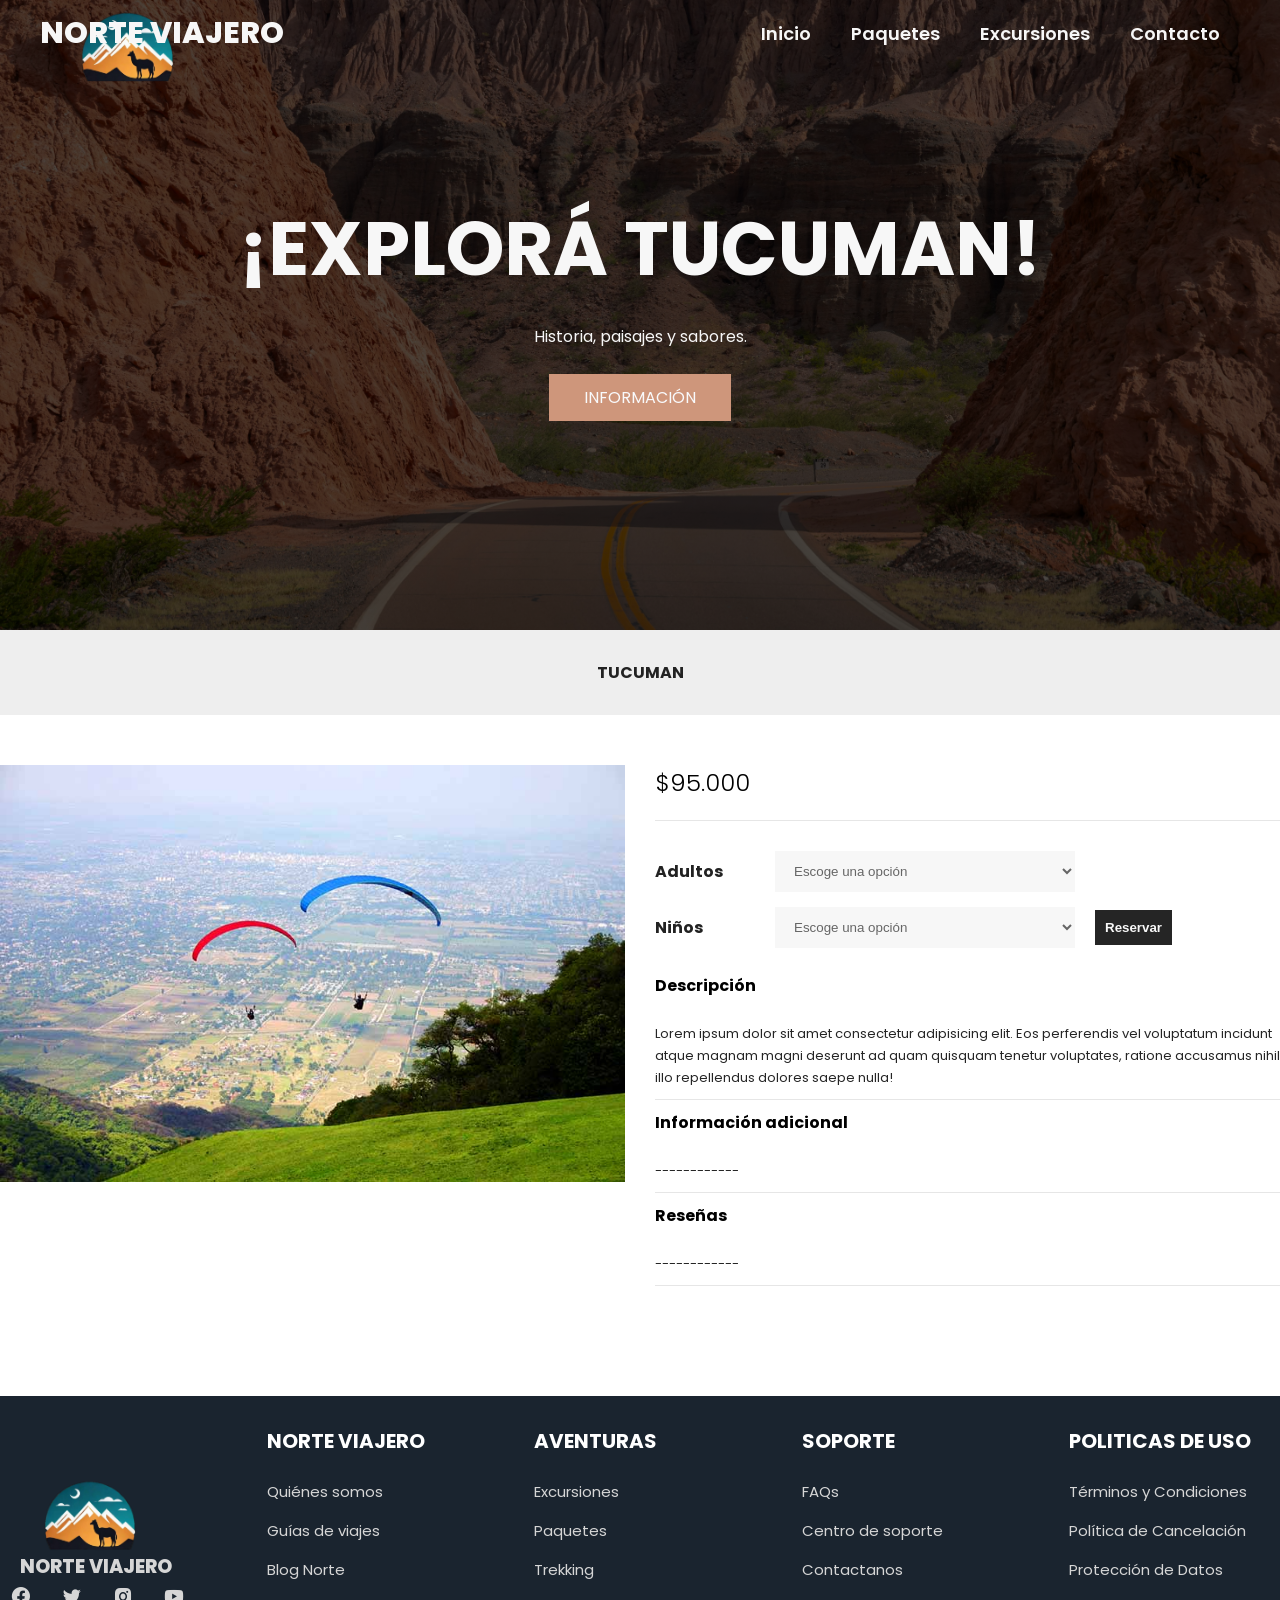
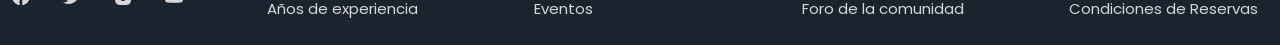
<file: tucuman.html>
<!DOCTYPE html>
<html lang="es">
<head>
    <meta charset="UTF-8">
    <meta name="viewport" content="width=device-width, initial-scale=1.0">
    <link rel="stylesheet" href="css/estilos.css">
    <link rel="stylesheet"
    href="https://unpkg.com/boxicons@latest/css/boxicons.min.css">
    <title>Tucuman</title>
</head>
<body>
    <header class="header">
        <a href="#" class="logo">
            <img src="imagenes/logo.png" alt="" class="logo-img">
        </a>
        <div class="menu contenedor">
            <a href="#" class="logo-title">NORTE VIAJERO</a>
            <input type="checkbox" id="menu" />
            <label for="menu">
                <img src="imagenes/menu.png" class="menu-icono" alt="">
            </label>
            <nav class="navbar">
                <ul>
                    <li><a href="index.html">Inicio</a></li>
                    <li><a href="paquetes.html">Paquetes</a></li>
                    <li><a href="excursiones.html">Excursiones</a></li>
                    <li><a href="contacto.html">Contacto</a></li>
                </ul>
            </nav>
        </div>
        <div class="header-content contenedor">
            <h1>¡Explorá Tucuman!</h1>
            <p>
                Historia, paisajes y sabores.
            </p>
            <a href="#" class="btn-1">Información</a>
        </div>
    </header>

    <div class="container-title">
        TUCUMAN
    </div>

    <main class="container-main">
        <div class="container-img">
            <img src="imagenes/tucuman1.jpg" alt="" class="container-img">
        </div>
        <div class="container-info-tour">
            <div class="container-price">
                <span>$95.000</span>
            </div>

            <div class="container-details-tour">
                <div class="form-group">
                    <label for="colour">Adultos</label>
                    <select name="Adultos" id="Adultos">
                        <option disabled selected value="">Escoge una opción</option>
                        <option value="1">1</option>
                        <option value="2">2</option>
                        <option value="3">3</option>
                        <option value="4">4</option>
                        <option value="5">5</option>
                    </select>
                </div>
                <div class="form-group">
                    <label for="Niños">Niños</label>
                    <select name="Niños" id="Niños">
                        <option disabled selected value="">Escoge una opción</option>
                        <option value="1">1</option>
                        <option value="2">2</option>
                        <option value="3">3</option>
                        <option value="4">4</option>
                        <option value="5">5</option>
                    </select>
                    <button class="btn-reservar">
                        Reservar
                    </button>
                </div>
                <div class="container-description">
                    <div class="title-description">
                        <h4>Descripción</h4>
                        <i class="fa-solid fa-chevron-down"></i>
                    </div>
                    <div class="text-description">
                        <p>Lorem ipsum dolor sit amet consectetur adipisicing elit. 
                            Eos perferendis vel voluptatum incidunt atque magnam magni deserunt ad quam quisquam tenetur voluptates, 
                            ratione accusamus nihil illo repellendus dolores saepe nulla!</p>
                    </div>
                </div>
                <div class="container-additional-information">
                    <div class="title-additional-information">
                        <h4>Información adicional</h4>
                        <i class="fa-chevron-down"></i>
                    </div>
                    <div class="text-additional-information">
                        <p>------------</p>
                    </div>
                </div>
                <div class="container-reviews">
                    <div class="title-reviews">
                        <h4>Reseñas</h4>
                        <i class="fa-chevron-down"></i>
                    </div>
                    <div class="text-reviews">
                        <p>------------</p>
                    </div>
                </div>
            </div>
        </div>
    </main>
    <section class="footer">
        <div class="footer-content">
            <img class="footer-logo"  src="imagenes/logo.png" alt="">
            <p>NORTE VIAJERO</p>
            <div class="icons">
                <a href="#"><i class='bx bxl-facebook-circle'></i></a>
                <a href="#"><i class='bx bxl-twitter' ></i></a>
                <a href="#"><i class='bx bxl-instagram-alt' ></i></a>
                <a href="#"><i class='bx bxl-youtube' ></i></a>
            </div>
        </div>
        <div class="footer-content">
            <h4>NORTE VIAJERO</h4>
            <li><a href="#">Quiénes somos</a></li>
            <li><a href="#">Guías de viajes</a></li>
            <li><a href="#">Blog Norte</a></li>
            <li><a href="#">Años de experiencia</a></li>
        </div>
        <div class="footer-content">
            <h4>AVENTURAS</h4>
            <li><a href="#">Excursiones</a></li>
            <li><a href="#">Paquetes</a></li>
            <li><a href="#">Trekking</a></li>
            <li><a href="#">Eventos</a></li>
        </div>
        <div class="footer-content">
            <h4>SOPORTE</h4>
            <li><a href="#">FAQs</a></li>
            <li><a href="#">Centro de soporte</a></li>
            <li><a href="#">Contactanos</a></li>
            <li><a href="#">Foro de la comunidad</a></li>
        </div>
        <div class="footer-content">
            <h4>POLITICAS DE USO</h4>
            <li><a href="#">Términos y Condiciones</a></li>
            <li><a href="#">Política de Cancelación</a></li>
            <li><a href="#">Protección de Datos</a></li>
            <li><a href="#">Condiciones de Reservas</a></li>
        </div>
    </section>
</body>
</html>
</file>
<file: css/estilos.css>
@import url('https://fonts.googleapis.com/css2?family=Poppins:ital,wght@0,100;0,200;0,300;0,400;0,500;0,600;0,700;0,800;0,900;1,100;1,200;1,300;1,400;1,500;1,600;1,700;1,800;1,900&display=swap');

*{
    margin: 0;
    padding: 0;
    box-sizing: border-box;
    text-decoration: none;
    list-style: none;
}

body {
    font-family: 'poppins', sans-serif;

}

.contenedor {
    max-width: 1200px;
    margin: 0 auto;
}


.header {
    background-image: linear-gradient(
        rgba(0,0,0,0.7),
        rgba(0,0,0,0.7)),
        url("../imagenes/foto01.jpg");
        background-position: center bottom;
        background-repeat: no-repeat;
        background-size: cover;
        min-height: 70vh;
        display: flex;
        align-items: center;
}

.menu {
    position: absolute;
    top: 0;
    left: 0;
    right: 0;
    display: flex;
    align-items: center;
    justify-content: space-between;
}

.logo-img{
    position: absolute;
    top: -43px;
    left: 37px;
    height: 20vh;
}

.logo-title{
    color: #f7f7f7;
    font-size: 30px;
    font-weight: 800;
}

.menu .navbar ul li {
    position: relative;
    float: left;
}

.menu .navbar ul li a {
    font-size: 18px;
    padding: 20px;
    color: #f7f7f7;
    display: block;
    font-weight: 600;
}

.menu .navbar ul li a:hover{
    color: #eba581;
}

#menu{
    display: none;
}

.menu-icono{
    width: 70px;
}

.menu label {
    cursor: pointer;
    display: none;
}

.header-content {
    text-align: center;
}

.header-content h1{
    font-size: 75px;
    line-height: 80px;
    color: #f7f7f7;
    text-transform: uppercase;
    margin-bottom: 35px;
}

.header-content p {
    font-size: 16px;
    color: #f7f7f7;
    padding: 0 250px;
    margin-bottom: 25px;
}

.btn-1 {
    display: inline-block;
    padding: 11px 35px;
    background-color: #ce967b;
    color: #f9fafc;
    text-transform: uppercase;
}

.btn-1:hover{
    background-color: #eba581;
}

.tours{
    padding: 100px 0;
    background-color: #e1e2e6;
    position: relative;
}

.tours-content {
    text-align: center;
}

.tours-content h2{
    font-size: 55px;
    line-height: 70px;
    color: #323337;
    text-transform: uppercase;
    padding: 0 250px;
    margin-bottom: 15px;
}

.txt-p {
    font-size: 16px;
    color: #414247;
    padding: 0 250px;
    margin-bottom: 35px;
}

.container{
    width: 100%;
    max-width: 1200px;
    height: 430px;
    display: flex;
    flex-wrap:wrap;
    justify-content: center;
    margin: auto;
    margin-bottom: 150px;
}

.tours-img{
    position: absolute;
    top: 0;
    right: 0;
    height: 310px;
    width: auto;
    transform: scale(1.1);
    opacity: 0.5;
}

.container .card{
    width: 290px;
    height: 390px;
    border-radius: 8px;
    box-shadow: 0 2px 2px rgba(0,0,0,0.2);
    overflow: hidden;
    margin:20px;
    text-align: center;
    transition: all 0.25s;
}

.container .card:hover{
    transform: translateY(-15px);
    box-shadow: 0 12px 16px rgba(0, 0, 0, 0.7);
}

.container .card img{
    width: 330px;
    height: 220px;
}

.container .card h4{
    font-weight: 600;
}

.container .card p{
    padding: 0 1rem;
    font-size: 16px;
    font-weight: 300;
}

.container .card a{
    font-weight: 500;
    text-decoration: none;
    color: #3498db;
}

.services{
    background-image: linear-gradient(
        rgba(0,0,0,0.7),
        rgba(0,0,0,0.7)),
        url("../imagenes/foto10.jpg");
        background-position: center center;
        background-repeat: no-repeat;
        background-size: cover;
        background-attachment: fixed;
        padding: 40px 20px;
}

.services-group{
    display: flex;
    justify-content: space-between;
    padding: 30px;
    margin-top: -50px;
}

.services-1{
    padding: 30px;
    text-align: center;
}

.services-1 img{
    width: 30px;
}

.services-content h2{
    font-size: 53px;
    line-height: 70px;
    color: #f9fafc;
    text-transform: uppercase;
    margin-bottom: 50px;
}

.services-1 h3 {
    color: #ffffff;
    font-size: 18px;
    margin-bottom: 25px;
}

.services-1 p{
    font-size: 16px;
    color: #cccccc;
    margin-top: -20px;
}

.services >*:last-child{
    margin-bottom: 10px;
}

.general {
    display: flex;
}

.general-1{
    width: 50%;
    padding: 100px 250px 100px 100px;
    background-color: #e1e2e6;
}

.general-2 {
    background-image: url(../imagenes/foto11.jpg);
    background-position: center center;
    background-repeat: no-repeat;
    background-size: cover;
    width: 50%;
}

.general-3 {
    background-image: url(../imagenes/foto12.jpg);
    background-position: center center;
    background-repeat: no-repeat;
    background-size: cover;
    width: 50%;
}

.general-1 h2{
    font-size: 50px;
    line-height: 70px;
    color: #323337;
    text-transform: uppercase;
    margin-bottom: 20px;
}

.general-1 p{
    font-size: 16px;
    color: #414247;
    margin: 25px 0 45px 0;
}

.footer-logo{
    width: 180px;
}

.footer{
    display: grid;
    grid-template-columns: repeat(auto-fit, minmax(200px, auto));
    gap: 3.5rem;
    background: #1a242f;
    position: absolute;
    left: 0;
    right: 0;
    bottom: 1;
    padding-top: 30px;
}

.footer-content h4{
    color: #fff;
    margin-bottom: 1.5rem;
    font-size: 20px;
}

.footer-content li{
    margin-bottom: 16px;
}
.footer-content li a{
    display: block;
    color: #d6d6d6;
    font-size: 15px;
    font-weight: 400;
    transition: all .40s ease;
}

.footer-content li a:hover{
    transform: translateY(-3px) translateX(-5px);
    color: #fff;
}

.footer-content p{
    color: #d6d6d6;
    font-size: 19px;
    font-weight: 800;
    line-height: 10px;
    margin: -50px 20px;
}

.icons a{
    display: inline-block;
    font-size: 22px;
    color: #d6d6d6;
    margin: 60px 15px 30px 10px;
    transition: all .40s ease;
}

.icons a:hover{
    color: #fff;
    transform: translateY(-5px);
}

/*--- Responsividad con Media Queries ---*/
/*(Hasta 991px) */
@media(max-width:991px) {

    .menu{
        padding: initial;
    }

    .menu label{
        display: initial;
    }

    .menu .navbar {
        position: absolute;
        top: 100%;
        left: 0;
        right: 0;
        background-color: #323337;
        display: none;
    }

    .menu .navbar ul li {
        width: 100%;
    }

    #menu:checked ~ .navbar {
        display: initial;
    }

    .logo-img{
        display: none;
    }

    .header{
        min-height: 0vh;
    }

    .header-content{
        padding: 100px 30px;
    }

    .header-content p{
        padding: 0;
    }
    
    .tours{
        padding: 30px;
    }

    .tours-content h2{
        padding: 0;
    }

    .txt-p{
        padding: 0;
    }

    .container{
        margin-bottom: 65%;
    }

    .container .card{
        flex-direction: column;
        margin-bottom: 0;
    }

    .tours-img{
        display: none;
    }

    .general{
        flex-direction: column;
    }

    .general-1{
        width: 100%;
        padding: 30px;
        text-align: center;
    }

    .general-2, .general-3{
        display: none;
    }
}

@media(max-width:700px) {

    .container{
        margin-bottom: 180%;
    }

    .services {
        padding: 25px;
    }

    .services-content h2{
        padding: 0;
    }

    .services-content p{
        padding: 0;
    }

    .services-group{
        flex-direction: column;
        margin-bottom: 0;
    }

    .services-1{
        margin-bottom: -5%;
    }

    .services >*:last-child{
        margin-bottom: 220px;
    }

}

@media(max-width:505px) {

    .container{
        margin-bottom: 250%;
    }

    .services {
        padding: 25px;
    }

    .services-content h2{
        font-size: 1.9rem;
    }

    .services-content p{
        font-size: 0.9rem;
    }

    .services-group{
        flex-direction: column;
        margin-bottom: 0;
    }

    .services-1 h3{
        font-size: 1.1rem;
    }

    .services-1{
        margin-bottom: -5%;
    }

    .services >*:last-child{
        margin-bottom: 300px;
    }
}

/*------------------------------------------------------ PAGINA DE PAQUETES y EXCURSIONES------------------------------------------*/

.container-title{
    font-weight: 700;
    display: flex;
    justify-content: center;
    padding: 30px;
    background-color: #eee;
    margin-bottom: 50px;
    color: #222;
}

.container-main{
    display: flex;
    gap: 30px;
    margin-bottom: 80px;
}

.container-img{
    max-width: 100%;
    flex: 1;
}

.container-info-tour{
    flex: 1;
    display: flex;
    flex-direction: column;
}

.container-price{
    padding-bottom: 20px;
    border-bottom: 1px solid #e4e4e4e4;
    display: flex;
    align-items: center;
    justify-content: space-between;
}

.container-price span{
    font-size: 24px;
    font-weight: 300;
}
.container-details-tour{
    padding: 30px 0;
}
.form-group{
    display: flex;
    align-items: center;
    gap: 20px;
    margin-bottom: 15px;
}

.form-group label{
    width: 100px;
    color: #222;
    font-weight: 700;
}

.form-group select{
    width: 300px;
    border: none;
    padding: 12px 15px;
    background-color: #f7f7f7;
    outline: none;
    color: #666;
}

.container-add-cart{
    display: flex;
    gap: 20px;
    padding-bottom: 30px;
    border-bottom: 1px solid #e4e4e4e4;
}

.btn-reservar{
    border: none;
    background-color: #252525;
    padding: 10px;
    color: #f7f7f7;
    display: flex;
    align-items: center;
    justify-content: center;
    gap: 5px;
    font-weight: 700;
    cursor: pointer;
}
.btn-reservar:hover{
    color: #f0bba0;
}

.container-description,
.container-additional-information,
.container-reviews{
    display: flex;
    flex-direction: column;
    border-bottom: 1px solid #e4e4e4e4;
    padding: 10px 0;
}

.title-description,
.title-additional-information,
.title-reviews{
    display: flex;
    align-items: center;
    justify-content: space-between;
    cursor: pointer;
}

.text-description,
.text-additional-information,
.text-reviews{
    font-size: 13px;
    color: #252525;
    line-height: 22px;
    margin-top: 25px;
}




/*------------------------------------------------------ PAGINA DE CONTACTO---------------------------------------------*/
.soporte{
    position: relative;
    width: 100%;
    height: 100vh;
    display: grid;
    place-items: center;
}

.soporte .contactForm{
    position: relative;
    display: grid;
    grid-template-columns: repeat(auto-fit, minmax(500px, 1fr));
    gap: 20px;
    padding: 40px;
    width: 90%;
    height: 90%;
    background: #ce967b;
    box-shadow: 1px 9px 20px -5px rgba(0, 0, 0, 0.59);
    border-radius: 30px;
}

.soporte .contactForm .form {
    position: relative;
    display: flex;
    justify-content: center;
    align-items: center;
    flex-direction: column;
    width: 85%;
    margin-left: 30px;
}

.soporte .contactForm .form form {
    width: 100%;
}

.soporte .contactForm .form .texto h2 {
    color: #1a242f
    ;
    font-size: 2em;
    margin-bottom: 10px;
}

.soporte .contactForm .form p {
    color: #414247;
    line-height: 1.5;
    margin-bottom: 20px;
}

.soporte .contactForm .form form .inputBox {
    display: flex;
    flex-direction: column;
    margin-bottom: 15px;
}

.soporte .contactForm .form form .inputBox label {
    color: #1a242f;
    font-weight: 700;
}

.soporte .contactForm .form form .inputBox input[type="text"],
.soporte .contactForm .form form .inputBox input[type="email"],
.soporte .contactForm .form form .inputBox textarea {
    border: none;
    background: #f9fafc;
    padding: 10px;
    border-radius: 15px;
    color: #3498db;
    resize: none;
}

.soporte .contactForm .form form .inputBox input[type="text"]:focus,
.soporte .contactForm .form form .inputBox input[type="email"]:focus,
.soporte .contactForm .form form .inputBox textarea:focus{
    outline: 2px solid #1a242f;
}

.soporte .contactForm .form form input[type="submit"]{
    background: #ce967b;
    display: inline-block;
    text-align: center;
    width: 250px;
    padding: 10px;
    border-radius: 15px;
    color: #fff;
    letter-spacing: 1px;
    border:none;
    cursor: pointer;
    box-shadow: 1px 9px 20px -5px rgba(0, 0, 0, 0.59);
    transition: 0.3s;
}

.soporte .contactForm .form form input[type="submit"]:hover{
    background: #eba581;
}

.soporte .contactForm .info{
    display: flex;
    justify-content: center;
    align-items: center;
    flex-direction: column;
}

.soporte .contactForm .info .imgBox{
    position: relative;
    width: 350px;
    height: 350px;
}

.soporte .contactForm .info img{
    position: absolute;
    top: 0;
    left: 0;
    width: 100%;
    height: 100%;
    object-fit: cover;
}

.soporte .contactForm .info .textBox{
    display: flex;
    justify-content: center;
    align-items: flex-start;
    flex-direction: column;
}

.soporte .contactForm .info .textBox .infoContact{
    display: flex;
    justify-content: center;
    align-items: flex-start;
    margin-bottom: 10px;
}

.soporte .contactForm .info .textBox .infoContact ion-icon{
    font-size: 2em;
    margin-right: 10px;
    color: #1a242f;
}

.soporte .contactForm .info .textBox .infoContact p{
    color: #fff;
}

/* -- Breakpoints --*/
@media only screen and (max-width: 1200px){
    .soporte .contactForm{
        grid-template-columns: repeat(auto-fit,minmax(300px, 1fr));
    }
}

@media only screen and (max-width: 768px) {
    .soporte .contactForm .info{
        height: 300px;
        padding: 20px;
    }

    .soporte .contactForm .info .imgBox{
        display: none;
    }
}

@media only screen and (max-width: 600px){
    .soporte .contactForm .form{
        margin-left: 0;
        width: 100%;
    }

    .soporte .contactForm .info{
        margin-bottom: 30px;
    }
}
</file>
